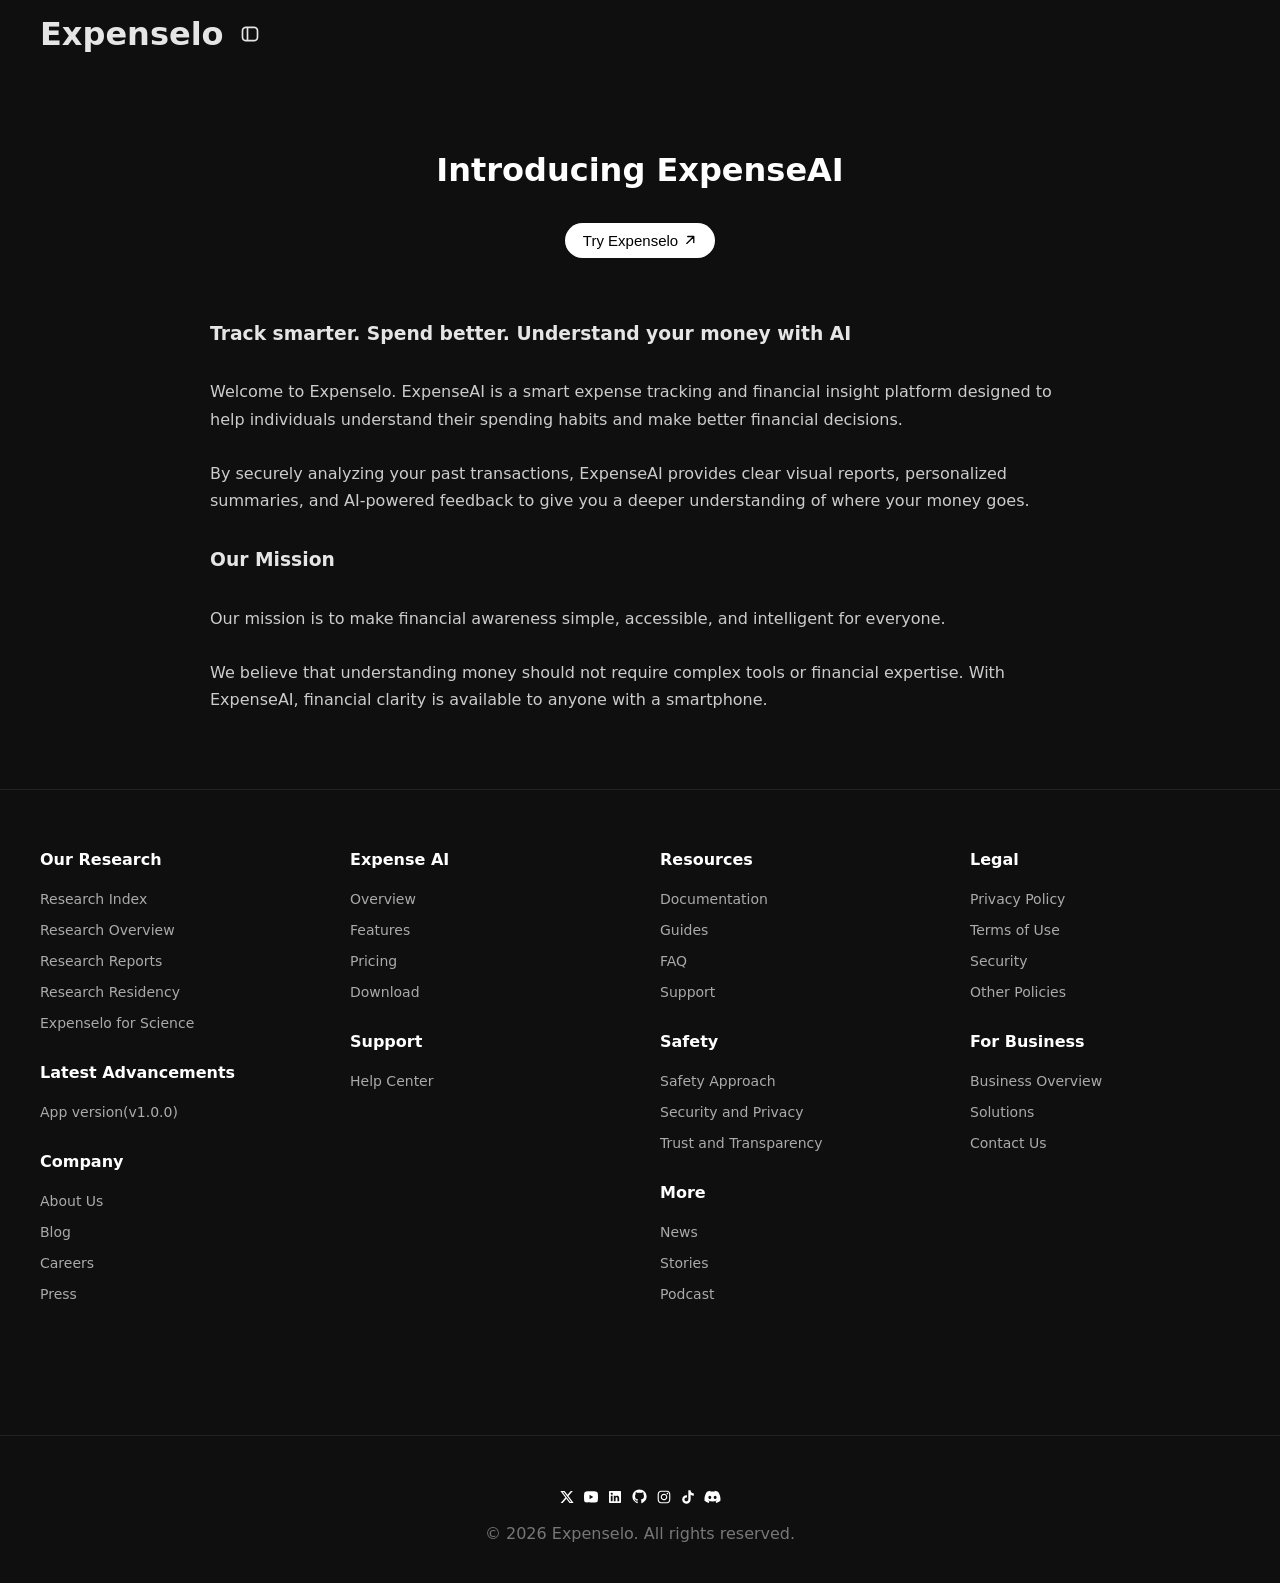
<file: legalSite/index.html>
<!DOCTYPE html>
<html>
<head>
  <meta charset="utf-8">
  <meta name="viewport" content="width=device-width,initial-scale=1">
  <title>Expenselo</title>
  <link rel="stylesheet" href="css/style.css">
    <script src="js/main.js" defer></script>
</head>
<body>

<header>
  <div class="brand-row">
    <h1 id="brand-text">Expenselo</h1>
    <img id="brand-logo" src="assets/final.png" alt="Expenselo Logo" class="brand-logo hidden">
    <button id="sidebarToggle" type="button" aria-controls="sidebar-drawer" aria-expanded="false" class="p-xs text-primary-44 hover:text-primary-100 duration-short ease-curve-a scale-inline-100 cursor-pointer transition-colors" aria-label="Toggle navigation sidebar">

    <svg width="20" viewBox="0 0 24 24" fill="none" xmlns="http://www.w3.org/2000/svg">

    <path fill-rule="evenodd" clip-rule="evenodd" d="M9.35719 3H14.6428C15.7266 2.99999 16.6007 2.99998 17.3086 3.05782C18.0375 3.11737 18.6777 3.24318 19.27 3.54497C20.2108 4.02433 20.9757 4.78924 21.455 5.73005C21.7568 6.32234 21.8826 6.96253 21.9422 7.69138C22 8.39925 22 9.27339 22 10.3572V13.6428C22 14.7266 22 15.6008 21.9422 16.3086C21.8826 17.0375 21.7568 17.6777 21.455 18.27C20.9757 19.2108 20.2108 19.9757 19.27 20.455C18.6777 20.7568 18.0375 20.8826 17.3086 20.9422C16.6008 21 15.7266 21 14.6428 21H9.35717C8.27339 21 7.39925 21 6.69138 20.9422C5.96253 20.8826 5.32234 20.7568 4.73005 20.455C3.78924 19.9757 3.02433 19.2108 2.54497 18.27C2.24318 17.6777 2.11737 17.0375 2.05782 16.3086C1.99998 15.6007 1.99999 14.7266 2 13.6428V10.3572C1.99999 9.27341 1.99998 8.39926 2.05782 7.69138C2.11737 6.96253 2.24318 6.32234 2.54497 5.73005C3.02433 4.78924 3.78924 4.02433 4.73005 3.54497C5.32234 3.24318 5.96253 3.11737 6.69138 3.05782C7.39926 2.99998 8.27341 2.99999 9.35719 3ZM6.85424 5.05118C6.24907 5.10062 5.90138 5.19279 5.63803 5.32698C5.07354 5.6146 4.6146 6.07354 4.32698 6.63803C4.19279 6.90138 4.10062 7.24907 4.05118 7.85424C4.00078 8.47108 4 9.26339 4 10.4V13.6C4 14.7366 4.00078 15.5289 4.05118 16.1458C4.10062 16.7509 4.19279 17.0986 4.32698 17.362C4.6146 17.9265 5.07354 18.3854 5.63803 18.673C5.90138 18.8072 6.24907 18.8994 6.85424 18.9488C7.17922 18.9754 7.55292 18.9882 8 18.9943V5.0057C7.55292 5.01184 7.17922 5.02462 6.85424 5.05118ZM10 5V19H14.6C15.7366 19 16.5289 18.9992 17.1458 18.9488C17.7509 18.8994 18.0986 18.8072 18.362 18.673C18.9265 18.3854 19.3854 17.9265 19.673 17.362C19.8072 17.0986 19.8994 16.7509 19.9488 16.1458C19.9992 15.5289 20 14.7366 20 13.6V10.4C20 9.26339 19.9992 8.47108 19.9488 7.85424C19.8994 7.24907 19.8072 6.90138 19.673 6.63803C19.3854 6.07354 18.9265 5.6146 18.362 5.32698C18.0986 5.19279 17.7509 5.10062 17.1458 5.05118C16.5289 5.00078 15.7366 5 14.6 5H10Z" fill="currentColor"></path>

    </svg>

    </button>
  </div>
</header>

<aside id="sidebar-drawer" class="sidebar" aria-hidden="true">
  <ul>
    <li><a href="index.html">Overview</a></li>
    <li><a href="termsOfUse.html">Terms of Use</a></li>
    <li><a href="privacyPolicy.html">Privacy Policy</a></li>
    <li><a href="helpCenter.html">Help Center</a></li>
    <li><a href="rateUs.html">Rate Us</a></li>
    <li><a href="contactUs.html">Contact</a></li>
  </ul>
</aside>

<div class="container">
  <h1>Introducing ExpenseAI</h1>
  <button type="button" class="intro-cta">
    <span>Try Expenselo</span>
    <svg class="translate-inline-[1px] scale-inline-100 -translate-y-[2px]" width="11" viewBox="0 0 11 12" fill="none" xmlns="http://www.w3.org/2000/svg"><path d="M1.70985 4.5H7.7804M7.7804 4.5V10.5705M7.7804 4.5L0.780396 11.5" stroke="currentColor" stroke-width="1.3" stroke-linecap="round" stroke-linejoin="round"></path></svg>
  </button>
  <br><br>
  <h3>Track smarter. Spend better. Understand your money with AI</h3>
  <p>
    Welcome to Expenselo. ExpenseAI is a smart expense tracking and financial insight platform designed to help individuals understand their spending habits and make better financial decisions.
    <br><br>
    By securely analyzing your past transactions, ExpenseAI provides clear visual reports, personalized summaries, and AI-powered feedback to give you a deeper understanding of where your money goes.
  </p>

  <h3>Our Mission</h3>
  <p>
    Our mission is to make financial awareness simple, accessible, and intelligent for everyone.
    <br><br>
    We believe that understanding money should not require complex tools or financial expertise. With ExpenseAI, financial clarity is available to anyone with a smartphone.
    <br>
  </p>

</div>

<div class="footer-links">
  <div class="footer-column">
    <h3>Our Research</h3>
    <ul>
      <li><a href="/features/">Research Index</a></li>
      <li><a href="/pricing/">Research Overview</a></li>
      <li><a href="/download/">Research Reports</a></li>
      <li><a href="/download/">Research Residency</a></li>
      <li><a href="/api/">Expenselo for Science</a></li>
    </ul>
    <br>
    <h3>Latest Advancements</h3>
    <ul>
      <li><a href="/features/">App version(v1.0.0)</a></li>
    </ul>
    <br>
    <h3>Company</h3>
    <ul>
      <li><a href="/about/">About Us</a></li>
      <li><a href="/blog/">Blog</a></li>
      <li><a href="/careers/">Careers</a></li>
      <li><a href="/press/">Press</a></li>
    </ul>
  </div>

  <div class="footer-column">
    <h3>Expense AI</h3>
    <ul>
      <li><a href="/about/">Overview</a></li>
      <li><a href="/blog/">Features</a></li>
      <li><a href="/careers/">Pricing</a></li>
      <li><a href="/press/">Download</a></li>
    </ul>
    <br>
    <h3>Support</h3>
    <ul>
      <li><a href="/features/">Help Center</a></li>
    </ul>
  </div>

  <div class="footer-column">
    <h3>Resources</h3>
    <ul>
      <li><a href="/documentation/">Documentation</a></li>
      <li><a href="/guides/">Guides</a></li>
      <li><a href="/faq/">FAQ</a></li>
      <li><a href="/support/">Support</a></li>
    </ul>
    <br>
    <h3>Safety</h3>
    <ul>
      <li><a href="/features/">Safety Approach</a></li>
      <li><a href="/features/">Security and Privacy</a></li>
      <li><a href="/features/">Trust and Transparency</a></li>
    </ul>
    <br>
    <h3>More</h3>
    <ul>
      <li><a href="/documentation/">News</a></li>
      <li><a href="/guides/">Stories</a></li>
      <li><a href="/faq/">Podcast</a></li>
    </ul>
  </div>

  <div class="footer-column">
    <h3>Legal</h3>
    <ul>
      <li><a href="privacyPolicy.html">Privacy Policy</a></li>
      <li><a href="termsOfUse.html">Terms of Use</a></li>
      <li><a href="/security/">Security</a></li>
      <li><a href="/security/">Other Policies</a></li>
    </ul>
    <br>
    <h3>For Business</h3>
    <ul>
      <li><a href="privacyPolicy.html">Business Overview</a></li>
      <li><a href="termsOfUse.html">Solutions</a></li>
      <li><a href="contactUs.html">Contact Us</a></li>
    </ul>
  </div>
</div>

<footer>
  <div class="@md:w-auto @md:justify-start gap-sm @md:gap-2xs @lg:gap-sm flex justify-between"><a
      href="https://x.com/OpenAI" class="transition ease-curve-a duration-250" target="_blank" rel="noreferrer"
      aria-label="X"><svg xmlns="http://www.w3.org/2000/svg" width="16" viewBox="0 0 16 16" fill="none">
        <path
          d="M11.8187 2H13.8544L9.407 7.08308L14.639 14H10.5424L7.33377 9.80492L3.66239 14H1.62547L6.38239 8.56308L1.36331 2H5.56393L8.46424 5.83446L11.8187 2ZM11.1042 12.7815H12.2322L4.951 3.15446H3.74054L11.1042 12.7815Z"
          fill="currentColor"></path>
      </svg><span class="sr-only">(opens in a new window)</span></a><a href="https://www.youtube.com/OpenAI"
      class="transition ease-curve-a duration-250" target="_blank" rel="noreferrer" aria-label="YouTube"><svg
        xmlns="http://www.w3.org/2000/svg" width="16" viewBox="0 0 16 16" fill="none">
        <path fill-rule="evenodd" clip-rule="evenodd"
          d="M13.4695 2.67188C14.0722 2.85846 14.5459 3.4062 14.7073 4.10321C14.9988 5.36528 15 8.00004 15 8.00004C15 8.00004 15 10.6348 14.7073 11.8969C14.5459 12.5939 14.0722 13.1416 13.4695 13.3282C12.3782 13.6667 7.99998 13.6667 7.99998 13.6667C7.99998 13.6667 3.62183 13.6667 2.53045 13.3282C1.92773 13.1416 1.45407 12.5939 1.29272 11.8969C1 10.6348 1 8.00004 1 8.00004C1 8.00004 1 5.36528 1.29272 4.10321C1.45407 3.4062 1.92773 2.85846 2.53045 2.67188C3.62183 2.33337 7.99998 2.33337 7.99998 2.33337C7.99998 2.33337 12.3782 2.33337 13.4695 2.67188ZM10.3422 8.00025L6.5319 10.2V5.80048L10.3422 8.00025Z"
          fill="currentColor"></path>
      </svg><span class="sr-only">(opens in a new window)</span></a><a href="https://www.linkedin.com/company/openai"
      class="transition ease-curve-a duration-250" target="_blank" rel="noreferrer" aria-label="LinkedIn"><svg
        xmlns="http://www.w3.org/2000/svg" width="16" viewBox="0 0 16 16" fill="none">
        <path
          d="M13.1 2H2.9C2.66131 2 2.43239 2.09482 2.2636 2.2636C2.09482 2.43239 2 2.66131 2 2.9V13.1C2 13.3387 2.09482 13.5676 2.2636 13.7364C2.43239 13.9052 2.66131 14 2.9 14H13.1C13.3387 14 13.5676 13.9052 13.7364 13.7364C13.9052 13.5676 14 13.3387 14 13.1V2.9C14 2.66131 13.9052 2.43239 13.7364 2.2636C13.5676 2.09482 13.3387 2 13.1 2ZM5.6 12.2H3.8V6.8H5.6V12.2ZM4.7 5.75C4.49371 5.7441 4.29373 5.67755 4.12505 5.55865C3.95637 5.43974 3.82647 5.27377 3.75158 5.08147C3.67669 4.88916 3.66012 4.67905 3.70396 4.47738C3.7478 4.27572 3.8501 4.09144 3.99807 3.94758C4.14604 3.80372 4.33312 3.70666 4.53594 3.66852C4.73876 3.63038 4.94832 3.65285 5.13844 3.73313C5.32856 3.8134 5.49081 3.94793 5.60491 4.11989C5.71902 4.29185 5.77992 4.49363 5.78 4.7C5.77526 4.98221 5.659 5.25107 5.45663 5.44782C5.25426 5.64457 4.98223 5.75321 4.7 5.75ZM12.2 12.2H10.4V9.356C10.4 8.504 10.04 8.198 9.572 8.198C9.43479 8.20714 9.30073 8.24329 9.17753 8.30439C9.05433 8.36548 8.94441 8.45032 8.85409 8.55402C8.76377 8.65771 8.69483 8.77824 8.65123 8.90866C8.60762 9.03908 8.59021 9.17683 8.6 9.314C8.59702 9.34192 8.59702 9.37008 8.6 9.398V12.2H6.8V6.8H8.54V7.58C8.71552 7.313 8.95666 7.09554 9.24031 6.94846C9.52397 6.80138 9.84065 6.7296 10.16 6.74C11.09 6.74 12.176 7.256 12.176 8.936L12.2 12.2Z"
          fill="currentColor"></path>
      </svg><span class="sr-only">(opens in a new window)</span></a><a href="https://github.com/openai"
      class="transition ease-curve-a duration-250" target="_blank" rel="noreferrer" aria-label="GitHub"><svg
        xmlns="http://www.w3.org/2000/svg" width="17" viewBox="0 0 16 16" fill="none">
        <path
          d="M7.99998 1.30048C11.6833 1.30048 14.6666 4.28381 14.6666 7.96714C14.6663 9.36398 14.2279 10.7255 13.4132 11.8602C12.5985 12.9948 11.4484 13.8454 10.125 14.2921C9.79165 14.3588 9.66665 14.1505 9.66665 13.9755C9.66665 13.7505 9.67498 13.0338 9.67498 12.1421C9.67498 11.5171 9.46665 11.1171 9.22498 10.9088C10.7083 10.7421 12.2666 10.1755 12.2666 7.61714C12.2666 6.88381 12.0083 6.29214 11.5833 5.82548C11.65 5.65881 11.8833 4.97548 11.5166 4.05881C11.5166 4.05881 10.9583 3.87548 9.68331 4.74214C9.14998 4.59214 8.58331 4.51714 8.01665 4.51714C7.44998 4.51714 6.88331 4.59214 6.34998 4.74214C5.07498 3.88381 4.51665 4.05881 4.51665 4.05881C4.14998 4.97548 4.38331 5.65881 4.44998 5.82548C4.02498 6.29214 3.76665 6.89214 3.76665 7.61714C3.76665 10.1671 5.31665 10.7421 6.79998 10.9088C6.60831 11.0755 6.43331 11.3671 6.37498 11.8005C5.99165 11.9755 5.03331 12.2588 4.43331 11.2505C4.30831 11.0505 3.93331 10.5588 3.40831 10.5671C2.84998 10.5755 3.18331 10.8838 3.41665 11.0088C3.69998 11.1671 4.02498 11.7588 4.09998 11.9505C4.23331 12.3255 4.66665 13.0421 6.34165 12.7338C6.34165 13.2921 6.34998 13.8171 6.34998 13.9755C6.34998 14.1505 6.22498 14.3505 5.89165 14.2921C4.56385 13.8502 3.40893 13.0013 2.59072 11.866C1.77252 10.7307 1.33258 9.36657 1.33331 7.96714C1.33331 4.28381 4.31665 1.30048 7.99998 1.30048Z"
          fill="currentColor"></path>
      </svg><span class="sr-only">(opens in a new window)</span></a><a href="https://www.instagram.com/openai/"
      class="transition ease-curve-a duration-250" target="_blank" rel="noreferrer" aria-label="Instagram"><svg
        xmlns="http://www.w3.org/2000/svg" width="16" viewBox="0 0 16 16" fill="none">
        <path
          d="M8.00002 2.80784C9.69102 2.80784 9.89138 2.81417 10.5593 2.84469C10.9608 2.84954 11.3585 2.92335 11.735 3.0629C12.0101 3.16443 12.259 3.32635 12.4633 3.53675C12.6737 3.74106 12.8356 3.98994 12.9371 4.26508C13.0767 4.64159 13.1505 5.03927 13.1554 5.44078C13.1859 6.10866 13.1922 6.30902 13.1922 8.00002C13.1922 9.69102 13.1859 9.89138 13.1554 10.5593C13.1505 10.9608 13.0767 11.3585 12.9371 11.735C12.8318 12.0082 12.6704 12.2563 12.4633 12.4633C12.2563 12.6704 12.0082 12.8318 11.735 12.9371C11.3585 13.0767 10.9608 13.1505 10.5593 13.1554C9.89138 13.1859 9.69102 13.1922 8.00002 13.1922C6.30902 13.1922 6.10866 13.1859 5.44078 13.1554C5.03908 13.1506 4.64119 13.0768 4.26451 12.9371C3.98957 12.8355 3.7409 12.6736 3.53675 12.4633C3.32635 12.259 3.16443 12.0101 3.0629 11.735C2.92335 11.3585 2.84954 10.9608 2.84469 10.5593C2.81417 9.89138 2.80784 9.69102 2.80784 8.00002C2.80784 6.30902 2.81417 6.10866 2.84469 5.44078C2.84954 5.03927 2.92335 4.64159 3.0629 4.26508C3.16443 3.98994 3.32635 3.74106 3.53675 3.53675C3.74106 3.32635 3.98994 3.16443 4.26508 3.0629C4.64159 2.92335 5.03927 2.84954 5.44078 2.84469C6.10866 2.81417 6.30902 2.80784 8.00002 2.80784ZM8.00002 1.66669C6.28023 1.66669 6.06432 1.67417 5.38896 1.70469C4.86359 1.71517 4.3438 1.81465 3.85169 1.9989C3.42889 2.15808 3.04593 2.40763 2.72954 2.73011C2.40733 3.04639 2.15799 3.42915 1.9989 3.85169C1.81484 4.34383 1.71556 4.86362 1.70526 5.38896C1.6736 6.06432 1.66669 6.28023 1.66669 8.00002C1.66669 9.71981 1.67417 9.93572 1.70469 10.6111C1.71517 11.1365 1.81465 11.6562 1.9989 12.1484C2.15808 12.5712 2.40763 12.9541 2.73011 13.2705C3.04639 13.5927 3.42915 13.8421 3.85169 14.0011C4.34383 14.1852 4.86362 14.2845 5.38896 14.2948C6.06432 14.3264 6.28023 14.3334 8.00002 14.3334C9.71981 14.3334 9.93572 14.3259 10.6111 14.2954C11.1365 14.2849 11.6562 14.1854 12.1484 14.0011C12.5692 13.8384 12.9514 13.5896 13.2705 13.2705C13.5896 12.9514 13.8384 12.5692 14.0011 12.1484C14.1852 11.6562 14.2845 11.1364 14.2948 10.6111C14.3264 9.93572 14.3334 9.71981 14.3334 8.00002C14.3334 6.28023 14.3259 6.06432 14.2954 5.38896C14.2849 4.86359 14.1854 4.3438 14.0011 3.85169C13.842 3.42889 13.5924 3.04593 13.2699 2.72954C12.9536 2.40733 12.5709 2.15799 12.1484 1.9989C11.6562 1.81484 11.1364 1.71556 10.6111 1.70526C9.93572 1.6736 9.71981 1.66669 8.00002 1.66669ZM8.00002 4.74757C7.35675 4.74757 6.72792 4.93832 6.19305 5.2957C5.65819 5.65309 5.24131 6.16105 4.99514 6.75536C4.74897 7.34967 4.68456 8.00363 4.81006 8.63454C4.93556 9.26546 5.24532 9.84499 5.70019 10.2999C6.15505 10.7547 6.73458 11.0645 7.3655 11.19C7.99641 11.3155 8.65037 11.2511 9.24468 11.0049C9.83899 10.7587 10.347 10.3419 10.7043 9.80699C11.0617 9.27212 11.2525 8.6433 11.2525 8.00002C11.2525 7.13742 10.9098 6.31014 10.2999 5.70019C9.6899 5.09023 8.86263 4.74757 8.00002 4.74757ZM8.00002 10.1113C7.58244 10.1113 7.17425 9.9875 6.82704 9.7555C6.47984 9.52351 6.20923 9.19377 6.04943 8.80798C5.88963 8.42219 5.84782 7.99768 5.92929 7.58813C6.01075 7.17857 6.21183 6.80238 6.5071 6.5071C6.80238 6.21183 7.17857 6.01075 7.58813 5.92929C7.99768 5.84782 8.42219 5.88963 8.80798 6.04943C9.19377 6.20923 9.52351 6.47984 9.7555 6.82704C9.9875 7.17425 10.1113 7.58244 10.1113 8.00002C10.1113 8.55997 9.88888 9.09699 9.49294 9.49294C9.09699 9.88888 8.55997 10.1113 8.00002 10.1113ZM11.3809 3.85917C11.2306 3.85917 11.0836 3.90374 10.9586 3.98725C10.8337 4.07076 10.7362 4.18946 10.6787 4.32833C10.6212 4.4672 10.6061 4.62001 10.6355 4.76744C10.6648 4.91487 10.7372 5.05029 10.8435 5.15657C10.9498 5.26286 11.0852 5.33524 11.2326 5.36457C11.38 5.39389 11.5328 5.37884 11.6717 5.32132C11.8106 5.2638 11.9293 5.16639 12.0128 5.04141C12.0963 4.91642 12.1409 4.76949 12.1409 4.61917C12.1409 4.41761 12.0608 4.2243 11.9183 4.08177C11.7757 3.93924 11.5824 3.85917 11.3809 3.85917Z"
          fill="currentColor"></path>
      </svg><span class="sr-only">(opens in a new window)</span></a><a href="https://www.tiktok.com/@openai"
      class="transition ease-curve-a duration-250" target="_blank" rel="noreferrer" aria-label="TikTok"><svg
        xmlns="http://www.w3.org/2000/svg" width="16" viewBox="0 0 16 16" fill="none">
        <path
          d="M13.8094 6.80899C12.6229 6.80899 11.5245 6.43201 10.6275 5.79136V10.4485C10.6275 12.7781 8.73797 14.6667 6.40715 14.6667C5.53749 14.6667 4.72917 14.4039 4.0577 13.9532C2.92947 13.1961 2.18665 11.9087 2.18665 10.4484C2.18665 8.11889 4.07622 6.23033 6.40722 6.23037C6.60093 6.23028 6.79441 6.24343 6.98631 6.26965V6.78673L6.9862 8.6027C6.80149 8.54412 6.60459 8.51233 6.40029 8.51233C5.33401 8.51233 4.46978 9.37627 4.46978 10.4418C4.46978 11.1952 4.90177 11.8477 5.53172 12.1654C5.79292 12.2971 6.08792 12.3713 6.40031 12.3713C7.4644 12.3713 8.32715 11.5109 8.33082 10.4484V1.33337H10.6275V1.6269C10.6356 1.71465 10.6472 1.80207 10.6624 1.88892C10.8218 2.79762 11.3655 3.574 12.12 4.04461C12.6267 4.36073 13.2122 4.52784 13.8094 4.52694L13.8094 6.80899Z"
          fill="currentColor"></path>
      </svg><span class="sr-only">(opens in a new window)</span></a><a href="https://discord.gg/openai"
      class="transition ease-curve-a duration-250" target="_blank" rel="noreferrer" aria-label="Discord"><svg
        viewBox="0 0 18 18" fill="none" xmlns="http://www.w3.org/2000/svg" width="17">
        <path
          d="M14.9006 4.06779C13.7837 3.56177 12.6046 3.20279 11.3934 3C11.2277 3.2932 11.0777 3.59486 10.9441 3.90372C9.65398 3.71134 8.34198 3.71134 7.05182 3.90372C6.91819 3.59489 6.76822 3.29323 6.60255 3C5.39058 3.2045 4.21068 3.56434 3.09264 4.07044C0.87304 7.32013 0.271342 10.4891 0.572191 13.6131C1.87204 14.5635 3.32695 15.2862 4.87367 15.75C5.22194 15.2865 5.53012 14.7947 5.79494 14.28C5.29196 14.0941 4.8065 13.8647 4.34417 13.5946C4.46585 13.5072 4.58485 13.4173 4.69985 13.3299C6.04511 13.956 7.51339 14.2806 8.99999 14.2806C10.4866 14.2806 11.9549 13.956 13.3001 13.3299C13.4165 13.4239 13.5355 13.5139 13.6558 13.5946C13.1926 13.8652 12.7062 14.0949 12.2024 14.2813C12.4668 14.7958 12.775 15.2871 13.1236 15.75C14.6717 15.2881 16.1277 14.5657 17.4278 13.6144C17.7808 9.99159 16.8247 6.85173 14.9006 4.06779ZM6.17601 11.6919C5.33765 11.6919 4.64502 10.939 4.64502 10.0128C4.64502 9.08655 5.31358 8.32705 6.17334 8.32705C7.0331 8.32705 7.72037 9.08655 7.70567 10.0128C7.69096 10.939 7.03043 11.6919 6.17601 11.6919ZM11.824 11.6919C10.9843 11.6919 10.2943 10.939 10.2943 10.0128C10.2943 9.08655 10.9629 8.32705 11.824 8.32705C12.6851 8.32705 13.367 9.08655 13.3523 10.0128C13.3376 10.939 12.6784 11.6919 11.824 11.6919Z"
          fill="currentColor"></path>
      </svg><span class="sr-only">(opens in a new window)</span></a></div><br>
  © 2026 Expenselo. All rights reserved.
</footer>

</body>
</html>
</file>
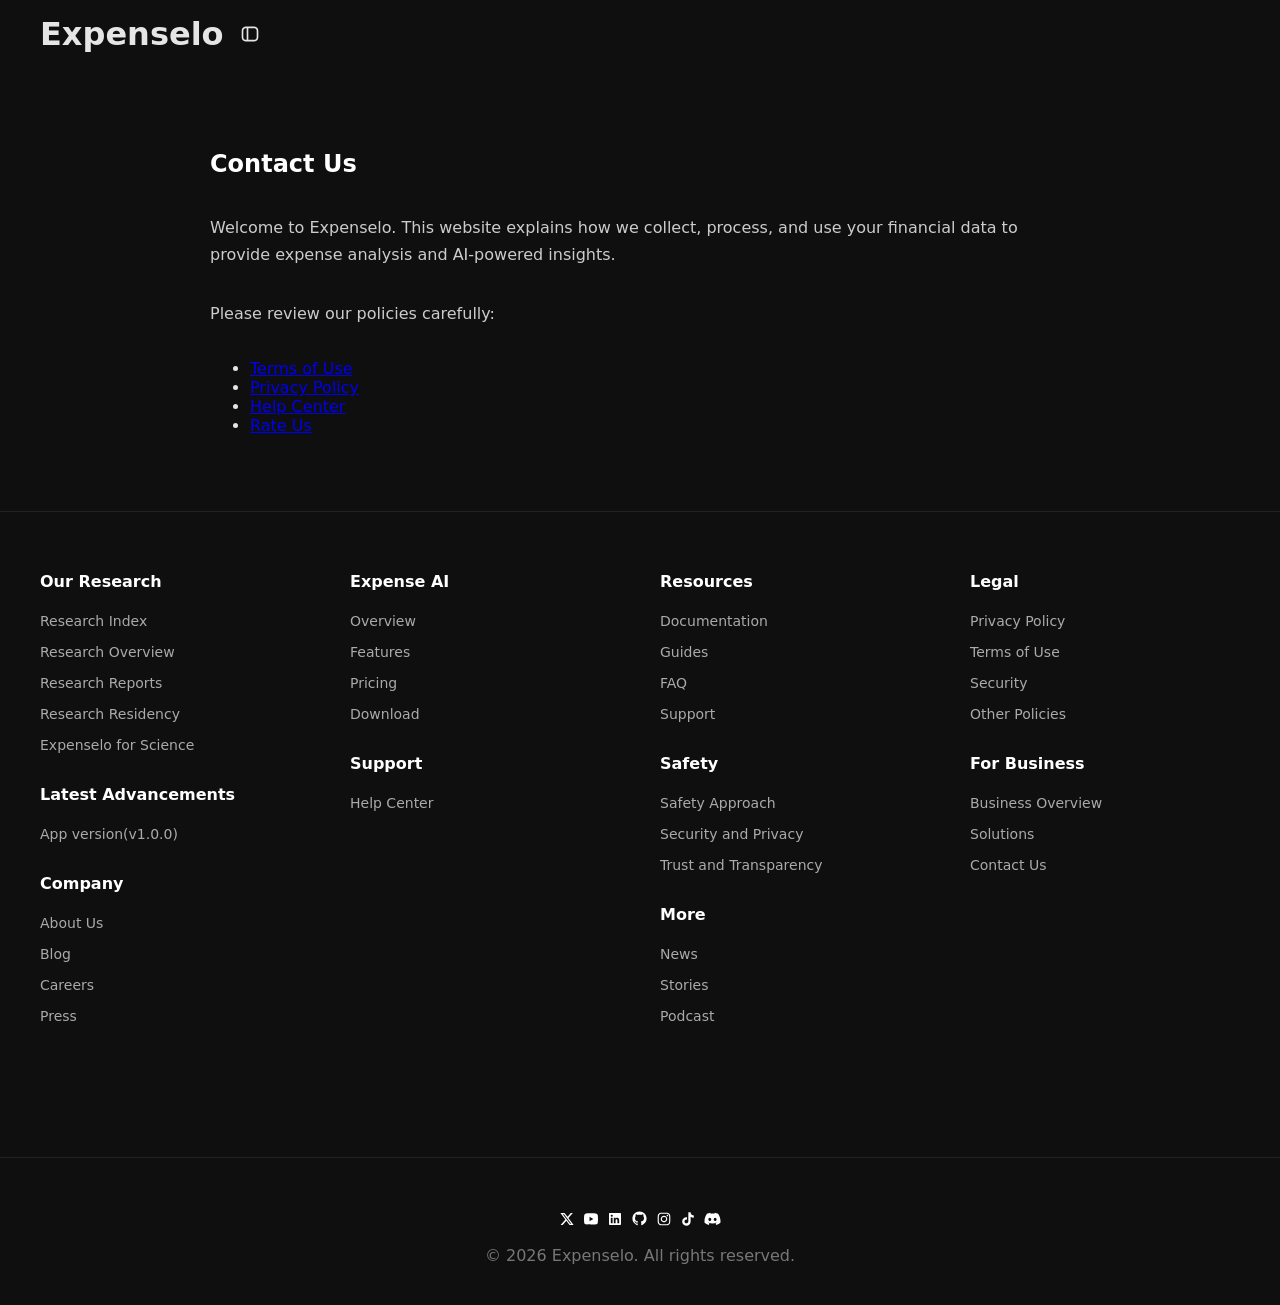
<file: legalSite/contactUs.html>
<!DOCTYPE html>
<html>
<head>
  <meta charset="utf-8">
  <meta name="viewport" content="width=device-width,initial-scale=1">
  <title>Expenselo – Contact Us</title>
  <link rel="stylesheet" href="css/style.css">
    <script src="js/main.js" defer></script>
</head>
<body>

<header>
  <div class="brand-row">
    <h1 id="brand-text">Expenselo</h1>
    <img id="brand-logo" src="assets/final.png" alt="Expenselo Logo" class="brand-logo hidden">
    <button id="sidebarToggle" type="button" aria-controls="sidebar-drawer" aria-expanded="false" class="p-xs text-primary-44 hover:text-primary-100 duration-short ease-curve-a scale-inline-100 cursor-pointer transition-colors" aria-label="Toggle navigation sidebar">

    <svg width="20" viewBox="0 0 24 24" fill="none" xmlns="http://www.w3.org/2000/svg">

    <path fill-rule="evenodd" clip-rule="evenodd" d="M9.35719 3H14.6428C15.7266 2.99999 16.6007 2.99998 17.3086 3.05782C18.0375 3.11737 18.6777 3.24318 19.27 3.54497C20.2108 4.02433 20.9757 4.78924 21.455 5.73005C21.7568 6.32234 21.8826 6.96253 21.9422 7.69138C22 8.39925 22 9.27339 22 10.3572V13.6428C22 14.7266 22 15.6008 21.9422 16.3086C21.8826 17.0375 21.7568 17.6777 21.455 18.27C20.9757 19.2108 20.2108 19.9757 19.27 20.455C18.6777 20.7568 18.0375 20.8826 17.3086 20.9422C16.6008 21 15.7266 21 14.6428 21H9.35717C8.27339 21 7.39925 21 6.69138 20.9422C5.96253 20.8826 5.32234 20.7568 4.73005 20.455C3.78924 19.9757 3.02433 19.2108 2.54497 18.27C2.24318 17.6777 2.11737 17.0375 2.05782 16.3086C1.99998 15.6007 1.99999 14.7266 2 13.6428V10.3572C1.99999 9.27341 1.99998 8.39926 2.05782 7.69138C2.11737 6.96253 2.24318 6.32234 2.54497 5.73005C3.02433 4.78924 3.78924 4.02433 4.73005 3.54497C5.32234 3.24318 5.96253 3.11737 6.69138 3.05782C7.39926 2.99998 8.27341 2.99999 9.35719 3ZM6.85424 5.05118C6.24907 5.10062 5.90138 5.19279 5.63803 5.32698C5.07354 5.6146 4.6146 6.07354 4.32698 6.63803C4.19279 6.90138 4.10062 7.24907 4.05118 7.85424C4.00078 8.47108 4 9.26339 4 10.4V13.6C4 14.7366 4.00078 15.5289 4.05118 16.1458C4.10062 16.7509 4.19279 17.0986 4.32698 17.362C4.6146 17.9265 5.07354 18.3854 5.63803 18.673C5.90138 18.8072 6.24907 18.8994 6.85424 18.9488C7.17922 18.9754 7.55292 18.9882 8 18.9943V5.0057C7.55292 5.01184 7.17922 5.02462 6.85424 5.05118ZM10 5V19H14.6C15.7366 19 16.5289 18.9992 17.1458 18.9488C17.7509 18.8994 18.0986 18.8072 18.362 18.673C18.9265 18.3854 19.3854 17.9265 19.673 17.362C19.8072 17.0986 19.8994 16.7509 19.9488 16.1458C19.9992 15.5289 20 14.7366 20 13.6V10.4C20 9.26339 19.9992 8.47108 19.9488 7.85424C19.8994 7.24907 19.8072 6.90138 19.673 6.63803C19.3854 6.07354 18.9265 5.6146 18.362 5.32698C18.0986 5.19279 17.7509 5.10062 17.1458 5.05118C16.5289 5.00078 15.7366 5 14.6 5H10Z" fill="currentColor"></path>

    </svg>

    </button>
  </div>
</header>

<aside id="sidebar-drawer" class="sidebar" aria-hidden="true">
  <ul>
    <li><a href="index.html">Overview</a></li>
    <li><a href="termsOfUse.html">Terms of Use</a></li>
    <li><a href="privacyPolicy.html">Privacy Policy</a></li>
    <li><a href="helpCenter.html">Help Center</a></li>
    <li><a href="rateUs.html">Rate Us</a></li>
    <li><a href="contactUs.html">Contact</a></li>
  </ul>
</aside>

<div class="container">
  <h2>Contact Us</h2>
  <p>
    Welcome to Expenselo. This website explains how we collect, process,
    and use your financial data to provide expense analysis and AI-powered insights.
  </p>

  <p>
    Please review our policies carefully:
  </p>

  <ul>
    <li><a href="termsOfUse.html">Terms of Use</a></li>
    <li><a href="privacyPolicy.html">Privacy Policy</a></li>
    <li><a href="helpCenter.html">Help Center</a></li>
    <li><a href="rateUs.html">Rate Us</a></li>
  </ul>
</div>

<div class="footer-links">
  <div class="footer-column">
    <h3>Our Research</h3>
    <ul>
      <li><a href="/features/">Research Index</a></li>
      <li><a href="/pricing/">Research Overview</a></li>
      <li><a href="/download/">Research Reports</a></li>
      <li><a href="/download/">Research Residency</a></li>
      <li><a href="/api/">Expenselo for Science</a></li>
    </ul>
    <br>
    <h3>Latest Advancements</h3>
    <ul>
      <li><a href="/features/">App version(v1.0.0)</a></li>
    </ul>
    <br>
    <h3>Company</h3>
    <ul>
      <li><a href="/about/">About Us</a></li>
      <li><a href="/blog/">Blog</a></li>
      <li><a href="/careers/">Careers</a></li>
      <li><a href="/press/">Press</a></li>
    </ul>
  </div>

  <div class="footer-column">
    <h3>Expense AI</h3>
    <ul>
      <li><a href="/about/">Overview</a></li>
      <li><a href="/blog/">Features</a></li>
      <li><a href="/careers/">Pricing</a></li>
      <li><a href="/press/">Download</a></li>
    </ul>
    <br>
    <h3>Support</h3>
    <ul>
      <li><a href="/features/">Help Center</a></li>
    </ul>
  </div>

  <div class="footer-column">
    <h3>Resources</h3>
    <ul>
      <li><a href="/documentation/">Documentation</a></li>
      <li><a href="/guides/">Guides</a></li>
      <li><a href="/faq/">FAQ</a></li>
      <li><a href="/support/">Support</a></li>
    </ul>
    <br>
    <h3>Safety</h3>
    <ul>
      <li><a href="/features/">Safety Approach</a></li>
      <li><a href="/features/">Security and Privacy</a></li>
      <li><a href="/features/">Trust and Transparency</a></li>
    </ul>
    <br>
    <h3>More</h3>
    <ul>
      <li><a href="/documentation/">News</a></li>
      <li><a href="/guides/">Stories</a></li>
      <li><a href="/faq/">Podcast</a></li>
    </ul>
  </div>

  <div class="footer-column">
    <h3>Legal</h3>
    <ul>
      <li><a href="privacyPolicy.html">Privacy Policy</a></li>
      <li><a href="termsOfUse.html">Terms of Use</a></li>
      <li><a href="/security/">Security</a></li>
      <li><a href="/security/">Other Policies</a></li>
    </ul>
    <br>
    <h3>For Business</h3>
    <ul>
      <li><a href="privacyPolicy.html">Business Overview</a></li>
      <li><a href="termsOfUse.html">Solutions</a></li>
      <li><a href="contactUs.html">Contact Us</a></li>
    </ul>
  </div>
</div>

<footer>
  <div class="@md:w-auto @md:justify-start gap-sm @md:gap-2xs @lg:gap-sm flex justify-between"><a
      href="https://x.com/OpenAI" class="transition ease-curve-a duration-250" target="_blank" rel="noreferrer"
      aria-label="X"><svg xmlns="http://www.w3.org/2000/svg" width="16" viewBox="0 0 16 16" fill="none">
        <path
          d="M11.8187 2H13.8544L9.407 7.08308L14.639 14H10.5424L7.33377 9.80492L3.66239 14H1.62547L6.38239 8.56308L1.36331 2H5.56393L8.46424 5.83446L11.8187 2ZM11.1042 12.7815H12.2322L4.951 3.15446H3.74054L11.1042 12.7815Z"
          fill="currentColor"></path>
      </svg><span class="sr-only">(opens in a new window)</span></a><a href="https://www.youtube.com/OpenAI"
      class="transition ease-curve-a duration-250" target="_blank" rel="noreferrer" aria-label="YouTube"><svg
        xmlns="http://www.w3.org/2000/svg" width="16" viewBox="0 0 16 16" fill="none">
        <path fill-rule="evenodd" clip-rule="evenodd"
          d="M13.4695 2.67188C14.0722 2.85846 14.5459 3.4062 14.7073 4.10321C14.9988 5.36528 15 8.00004 15 8.00004C15 8.00004 15 10.6348 14.7073 11.8969C14.5459 12.5939 14.0722 13.1416 13.4695 13.3282C12.3782 13.6667 7.99998 13.6667 7.99998 13.6667C7.99998 13.6667 3.62183 13.6667 2.53045 13.3282C1.92773 13.1416 1.45407 12.5939 1.29272 11.8969C1 10.6348 1 8.00004 1 8.00004C1 8.00004 1 5.36528 1.29272 4.10321C1.45407 3.4062 1.92773 2.85846 2.53045 2.67188C3.62183 2.33337 7.99998 2.33337 7.99998 2.33337C7.99998 2.33337 12.3782 2.33337 13.4695 2.67188ZM10.3422 8.00025L6.5319 10.2V5.80048L10.3422 8.00025Z"
          fill="currentColor"></path>
      </svg><span class="sr-only">(opens in a new window)</span></a><a href="https://www.linkedin.com/company/openai"
      class="transition ease-curve-a duration-250" target="_blank" rel="noreferrer" aria-label="LinkedIn"><svg
        xmlns="http://www.w3.org/2000/svg" width="16" viewBox="0 0 16 16" fill="none">
        <path
          d="M13.1 2H2.9C2.66131 2 2.43239 2.09482 2.2636 2.2636C2.09482 2.43239 2 2.66131 2 2.9V13.1C2 13.3387 2.09482 13.5676 2.2636 13.7364C2.43239 13.9052 2.66131 14 2.9 14H13.1C13.3387 14 13.5676 13.9052 13.7364 13.7364C13.9052 13.5676 14 13.3387 14 13.1V2.9C14 2.66131 13.9052 2.43239 13.7364 2.2636C13.5676 2.09482 13.3387 2 13.1 2ZM5.6 12.2H3.8V6.8H5.6V12.2ZM4.7 5.75C4.49371 5.7441 4.29373 5.67755 4.12505 5.55865C3.95637 5.43974 3.82647 5.27377 3.75158 5.08147C3.67669 4.88916 3.66012 4.67905 3.70396 4.47738C3.7478 4.27572 3.8501 4.09144 3.99807 3.94758C4.14604 3.80372 4.33312 3.70666 4.53594 3.66852C4.73876 3.63038 4.94832 3.65285 5.13844 3.73313C5.32856 3.8134 5.49081 3.94793 5.60491 4.11989C5.71902 4.29185 5.77992 4.49363 5.78 4.7C5.77526 4.98221 5.659 5.25107 5.45663 5.44782C5.25426 5.64457 4.98223 5.75321 4.7 5.75ZM12.2 12.2H10.4V9.356C10.4 8.504 10.04 8.198 9.572 8.198C9.43479 8.20714 9.30073 8.24329 9.17753 8.30439C9.05433 8.36548 8.94441 8.45032 8.85409 8.55402C8.76377 8.65771 8.69483 8.77824 8.65123 8.90866C8.60762 9.03908 8.59021 9.17683 8.6 9.314C8.59702 9.34192 8.59702 9.37008 8.6 9.398V12.2H6.8V6.8H8.54V7.58C8.71552 7.313 8.95666 7.09554 9.24031 6.94846C9.52397 6.80138 9.84065 6.7296 10.16 6.74C11.09 6.74 12.176 7.256 12.176 8.936L12.2 12.2Z"
          fill="currentColor"></path>
      </svg><span class="sr-only">(opens in a new window)</span></a><a href="https://github.com/openai"
      class="transition ease-curve-a duration-250" target="_blank" rel="noreferrer" aria-label="GitHub"><svg
        xmlns="http://www.w3.org/2000/svg" width="17" viewBox="0 0 16 16" fill="none">
        <path
          d="M7.99998 1.30048C11.6833 1.30048 14.6666 4.28381 14.6666 7.96714C14.6663 9.36398 14.2279 10.7255 13.4132 11.8602C12.5985 12.9948 11.4484 13.8454 10.125 14.2921C9.79165 14.3588 9.66665 14.1505 9.66665 13.9755C9.66665 13.7505 9.67498 13.0338 9.67498 12.1421C9.67498 11.5171 9.46665 11.1171 9.22498 10.9088C10.7083 10.7421 12.2666 10.1755 12.2666 7.61714C12.2666 6.88381 12.0083 6.29214 11.5833 5.82548C11.65 5.65881 11.8833 4.97548 11.5166 4.05881C11.5166 4.05881 10.9583 3.87548 9.68331 4.74214C9.14998 4.59214 8.58331 4.51714 8.01665 4.51714C7.44998 4.51714 6.88331 4.59214 6.34998 4.74214C5.07498 3.88381 4.51665 4.05881 4.51665 4.05881C4.14998 4.97548 4.38331 5.65881 4.44998 5.82548C4.02498 6.29214 3.76665 6.89214 3.76665 7.61714C3.76665 10.1671 5.31665 10.7421 6.79998 10.9088C6.60831 11.0755 6.43331 11.3671 6.37498 11.8005C5.99165 11.9755 5.03331 12.2588 4.43331 11.2505C4.30831 11.0505 3.93331 10.5588 3.40831 10.5671C2.84998 10.5755 3.18331 10.8838 3.41665 11.0088C3.69998 11.1671 4.02498 11.7588 4.09998 11.9505C4.23331 12.3255 4.66665 13.0421 6.34165 12.7338C6.34165 13.2921 6.34998 13.8171 6.34998 13.9755C6.34998 14.1505 6.22498 14.3505 5.89165 14.2921C4.56385 13.8502 3.40893 13.0013 2.59072 11.866C1.77252 10.7307 1.33258 9.36657 1.33331 7.96714C1.33331 4.28381 4.31665 1.30048 7.99998 1.30048Z"
          fill="currentColor"></path>
      </svg><span class="sr-only">(opens in a new window)</span></a><a href="https://www.instagram.com/openai/"
      class="transition ease-curve-a duration-250" target="_blank" rel="noreferrer" aria-label="Instagram"><svg
        xmlns="http://www.w3.org/2000/svg" width="16" viewBox="0 0 16 16" fill="none">
        <path
          d="M8.00002 2.80784C9.69102 2.80784 9.89138 2.81417 10.5593 2.84469C10.9608 2.84954 11.3585 2.92335 11.735 3.0629C12.0101 3.16443 12.259 3.32635 12.4633 3.53675C12.6737 3.74106 12.8356 3.98994 12.9371 4.26508C13.0767 4.64159 13.1505 5.03927 13.1554 5.44078C13.1859 6.10866 13.1922 6.30902 13.1922 8.00002C13.1922 9.69102 13.1859 9.89138 13.1554 10.5593C13.1505 10.9608 13.0767 11.3585 12.9371 11.735C12.8318 12.0082 12.6704 12.2563 12.4633 12.4633C12.2563 12.6704 12.0082 12.8318 11.735 12.9371C11.3585 13.0767 10.9608 13.1505 10.5593 13.1554C9.89138 13.1859 9.69102 13.1922 8.00002 13.1922C6.30902 13.1922 6.10866 13.1859 5.44078 13.1554C5.03908 13.1506 4.64119 13.0768 4.26451 12.9371C3.98957 12.8355 3.7409 12.6736 3.53675 12.4633C3.32635 12.259 3.16443 12.0101 3.0629 11.735C2.92335 11.3585 2.84954 10.9608 2.84469 10.5593C2.81417 9.89138 2.80784 9.69102 2.80784 8.00002C2.80784 6.30902 2.81417 6.10866 2.84469 5.44078C2.84954 5.03927 2.92335 4.64159 3.0629 4.26508C3.16443 3.98994 3.32635 3.74106 3.53675 3.53675C3.74106 3.32635 3.98994 3.16443 4.26508 3.0629C4.64159 2.92335 5.03927 2.84954 5.44078 2.84469C6.10866 2.81417 6.30902 2.80784 8.00002 2.80784ZM8.00002 1.66669C6.28023 1.66669 6.06432 1.67417 5.38896 1.70469C4.86359 1.71517 4.3438 1.81465 3.85169 1.9989C3.42889 2.15808 3.04593 2.40763 2.72954 2.73011C2.40733 3.04639 2.15799 3.42915 1.9989 3.85169C1.81484 4.34383 1.71556 4.86362 1.70526 5.38896C1.6736 6.06432 1.66669 6.28023 1.66669 8.00002C1.66669 9.71981 1.67417 9.93572 1.70469 10.6111C1.71517 11.1365 1.81465 11.6562 1.9989 12.1484C2.15808 12.5712 2.40763 12.9541 2.73011 13.2705C3.04639 13.5927 3.42915 13.8421 3.85169 14.0011C4.34383 14.1852 4.86362 14.2845 5.38896 14.2948C6.06432 14.3264 6.28023 14.3334 8.00002 14.3334C9.71981 14.3334 9.93572 14.3259 10.6111 14.2954C11.1365 14.2849 11.6562 14.1854 12.1484 14.0011C12.5692 13.8384 12.9514 13.5896 13.2705 13.2705C13.5896 12.9514 13.8384 12.5692 14.0011 12.1484C14.1852 11.6562 14.2845 11.1364 14.2948 10.6111C14.3264 9.93572 14.3334 9.71981 14.3334 8.00002C14.3334 6.28023 14.3259 6.06432 14.2954 5.38896C14.2849 4.86359 14.1854 4.3438 14.0011 3.85169C13.842 3.42889 13.5924 3.04593 13.2699 2.72954C12.9536 2.40733 12.5709 2.15799 12.1484 1.9989C11.6562 1.81484 11.1364 1.71556 10.6111 1.70526C9.93572 1.6736 9.71981 1.66669 8.00002 1.66669ZM8.00002 4.74757C7.35675 4.74757 6.72792 4.93832 6.19305 5.2957C5.65819 5.65309 5.24131 6.16105 4.99514 6.75536C4.74897 7.34967 4.68456 8.00363 4.81006 8.63454C4.93556 9.26546 5.24532 9.84499 5.70019 10.2999C6.15505 10.7547 6.73458 11.0645 7.3655 11.19C7.99641 11.3155 8.65037 11.2511 9.24468 11.0049C9.83899 10.7587 10.347 10.3419 10.7043 9.80699C11.0617 9.27212 11.2525 8.6433 11.2525 8.00002C11.2525 7.13742 10.9098 6.31014 10.2999 5.70019C9.6899 5.09023 8.86263 4.74757 8.00002 4.74757ZM8.00002 10.1113C7.58244 10.1113 7.17425 9.9875 6.82704 9.7555C6.47984 9.52351 6.20923 9.19377 6.04943 8.80798C5.88963 8.42219 5.84782 7.99768 5.92929 7.58813C6.01075 7.17857 6.21183 6.80238 6.5071 6.5071C6.80238 6.21183 7.17857 6.01075 7.58813 5.92929C7.99768 5.84782 8.42219 5.88963 8.80798 6.04943C9.19377 6.20923 9.52351 6.47984 9.7555 6.82704C9.9875 7.17425 10.1113 7.58244 10.1113 8.00002C10.1113 8.55997 9.88888 9.09699 9.49294 9.49294C9.09699 9.88888 8.55997 10.1113 8.00002 10.1113ZM11.3809 3.85917C11.2306 3.85917 11.0836 3.90374 10.9586 3.98725C10.8337 4.07076 10.7362 4.18946 10.6787 4.32833C10.6212 4.4672 10.6061 4.62001 10.6355 4.76744C10.6648 4.91487 10.7372 5.05029 10.8435 5.15657C10.9498 5.26286 11.0852 5.33524 11.2326 5.36457C11.38 5.39389 11.5328 5.37884 11.6717 5.32132C11.8106 5.2638 11.9293 5.16639 12.0128 5.04141C12.0963 4.91642 12.1409 4.76949 12.1409 4.61917C12.1409 4.41761 12.0608 4.2243 11.9183 4.08177C11.7757 3.93924 11.5824 3.85917 11.3809 3.85917Z"
          fill="currentColor"></path>
      </svg><span class="sr-only">(opens in a new window)</span></a><a href="https://www.tiktok.com/@openai"
      class="transition ease-curve-a duration-250" target="_blank" rel="noreferrer" aria-label="TikTok"><svg
        xmlns="http://www.w3.org/2000/svg" width="16" viewBox="0 0 16 16" fill="none">
        <path
          d="M13.8094 6.80899C12.6229 6.80899 11.5245 6.43201 10.6275 5.79136V10.4485C10.6275 12.7781 8.73797 14.6667 6.40715 14.6667C5.53749 14.6667 4.72917 14.4039 4.0577 13.9532C2.92947 13.1961 2.18665 11.9087 2.18665 10.4484C2.18665 8.11889 4.07622 6.23033 6.40722 6.23037C6.60093 6.23028 6.79441 6.24343 6.98631 6.26965V6.78673L6.9862 8.6027C6.80149 8.54412 6.60459 8.51233 6.40029 8.51233C5.33401 8.51233 4.46978 9.37627 4.46978 10.4418C4.46978 11.1952 4.90177 11.8477 5.53172 12.1654C5.79292 12.2971 6.08792 12.3713 6.40031 12.3713C7.4644 12.3713 8.32715 11.5109 8.33082 10.4484V1.33337H10.6275V1.6269C10.6356 1.71465 10.6472 1.80207 10.6624 1.88892C10.8218 2.79762 11.3655 3.574 12.12 4.04461C12.6267 4.36073 13.2122 4.52784 13.8094 4.52694L13.8094 6.80899Z"
          fill="currentColor"></path>
      </svg><span class="sr-only">(opens in a new window)</span></a><a href="https://discord.gg/openai"
      class="transition ease-curve-a duration-250" target="_blank" rel="noreferrer" aria-label="Discord"><svg
        viewBox="0 0 18 18" fill="none" xmlns="http://www.w3.org/2000/svg" width="17">
        <path
          d="M14.9006 4.06779C13.7837 3.56177 12.6046 3.20279 11.3934 3C11.2277 3.2932 11.0777 3.59486 10.9441 3.90372C9.65398 3.71134 8.34198 3.71134 7.05182 3.90372C6.91819 3.59489 6.76822 3.29323 6.60255 3C5.39058 3.2045 4.21068 3.56434 3.09264 4.07044C0.87304 7.32013 0.271342 10.4891 0.572191 13.6131C1.87204 14.5635 3.32695 15.2862 4.87367 15.75C5.22194 15.2865 5.53012 14.7947 5.79494 14.28C5.29196 14.0941 4.8065 13.8647 4.34417 13.5946C4.46585 13.5072 4.58485 13.4173 4.69985 13.3299C6.04511 13.956 7.51339 14.2806 8.99999 14.2806C10.4866 14.2806 11.9549 13.956 13.3001 13.3299C13.4165 13.4239 13.5355 13.5139 13.6558 13.5946C13.1926 13.8652 12.7062 14.0949 12.2024 14.2813C12.4668 14.7958 12.775 15.2871 13.1236 15.75C14.6717 15.2881 16.1277 14.5657 17.4278 13.6144C17.7808 9.99159 16.8247 6.85173 14.9006 4.06779ZM6.17601 11.6919C5.33765 11.6919 4.64502 10.939 4.64502 10.0128C4.64502 9.08655 5.31358 8.32705 6.17334 8.32705C7.0331 8.32705 7.72037 9.08655 7.70567 10.0128C7.69096 10.939 7.03043 11.6919 6.17601 11.6919ZM11.824 11.6919C10.9843 11.6919 10.2943 10.939 10.2943 10.0128C10.2943 9.08655 10.9629 8.32705 11.824 8.32705C12.6851 8.32705 13.367 9.08655 13.3523 10.0128C13.3376 10.939 12.6784 11.6919 11.824 11.6919Z"
          fill="currentColor"></path>
      </svg><span class="sr-only">(opens in a new window)</span></a></div><br>
  © 2026 Expenselo. All rights reserved.
</footer>

</body>
</html>
</file>
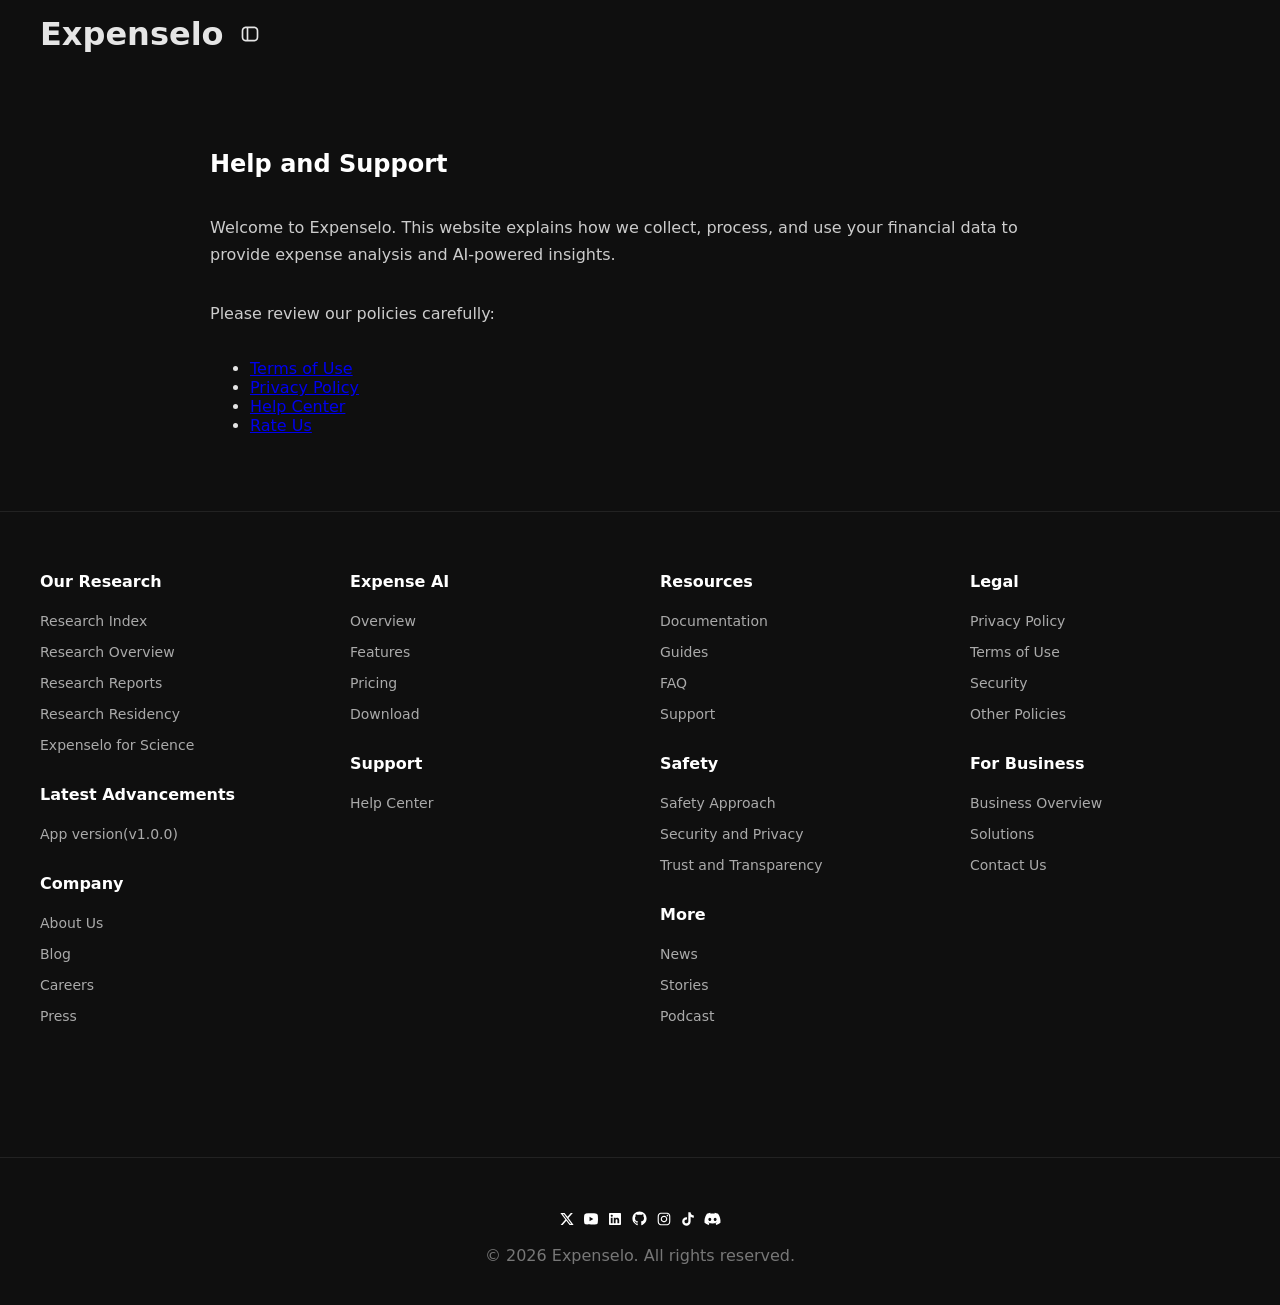
<file: legalSite/helpCenter.html>
<!DOCTYPE html>
<html>
<head>
  <meta charset="utf-8">
  <meta name="viewport" content="width=device-width,initial-scale=1">
  <title>Expenselo – Help</title>
  <link rel="stylesheet" href="css/style.css">
    <script src="js/main.js" defer></script>
</head>
<body>

<header>
  <div class="brand-row">
    <h1 id="brand-text">Expenselo</h1>
    <img id="brand-logo" src="assets/final.png" alt="Expenselo Logo" class="brand-logo hidden">
    <button id="sidebarToggle" type="button" aria-controls="sidebar-drawer" aria-expanded="false" class="p-xs text-primary-44 hover:text-primary-100 duration-short ease-curve-a scale-inline-100 cursor-pointer transition-colors" aria-label="Toggle navigation sidebar">

    <svg width="20" viewBox="0 0 24 24" fill="none" xmlns="http://www.w3.org/2000/svg">

    <path fill-rule="evenodd" clip-rule="evenodd" d="M9.35719 3H14.6428C15.7266 2.99999 16.6007 2.99998 17.3086 3.05782C18.0375 3.11737 18.6777 3.24318 19.27 3.54497C20.2108 4.02433 20.9757 4.78924 21.455 5.73005C21.7568 6.32234 21.8826 6.96253 21.9422 7.69138C22 8.39925 22 9.27339 22 10.3572V13.6428C22 14.7266 22 15.6008 21.9422 16.3086C21.8826 17.0375 21.7568 17.6777 21.455 18.27C20.9757 19.2108 20.2108 19.9757 19.27 20.455C18.6777 20.7568 18.0375 20.8826 17.3086 20.9422C16.6008 21 15.7266 21 14.6428 21H9.35717C8.27339 21 7.39925 21 6.69138 20.9422C5.96253 20.8826 5.32234 20.7568 4.73005 20.455C3.78924 19.9757 3.02433 19.2108 2.54497 18.27C2.24318 17.6777 2.11737 17.0375 2.05782 16.3086C1.99998 15.6007 1.99999 14.7266 2 13.6428V10.3572C1.99999 9.27341 1.99998 8.39926 2.05782 7.69138C2.11737 6.96253 2.24318 6.32234 2.54497 5.73005C3.02433 4.78924 3.78924 4.02433 4.73005 3.54497C5.32234 3.24318 5.96253 3.11737 6.69138 3.05782C7.39926 2.99998 8.27341 2.99999 9.35719 3ZM6.85424 5.05118C6.24907 5.10062 5.90138 5.19279 5.63803 5.32698C5.07354 5.6146 4.6146 6.07354 4.32698 6.63803C4.19279 6.90138 4.10062 7.24907 4.05118 7.85424C4.00078 8.47108 4 9.26339 4 10.4V13.6C4 14.7366 4.00078 15.5289 4.05118 16.1458C4.10062 16.7509 4.19279 17.0986 4.32698 17.362C4.6146 17.9265 5.07354 18.3854 5.63803 18.673C5.90138 18.8072 6.24907 18.8994 6.85424 18.9488C7.17922 18.9754 7.55292 18.9882 8 18.9943V5.0057C7.55292 5.01184 7.17922 5.02462 6.85424 5.05118ZM10 5V19H14.6C15.7366 19 16.5289 18.9992 17.1458 18.9488C17.7509 18.8994 18.0986 18.8072 18.362 18.673C18.9265 18.3854 19.3854 17.9265 19.673 17.362C19.8072 17.0986 19.8994 16.7509 19.9488 16.1458C19.9992 15.5289 20 14.7366 20 13.6V10.4C20 9.26339 19.9992 8.47108 19.9488 7.85424C19.8994 7.24907 19.8072 6.90138 19.673 6.63803C19.3854 6.07354 18.9265 5.6146 18.362 5.32698C18.0986 5.19279 17.7509 5.10062 17.1458 5.05118C16.5289 5.00078 15.7366 5 14.6 5H10Z" fill="currentColor"></path>

    </svg>

    </button>
  </div>
</header>

<aside id="sidebar-drawer" class="sidebar" aria-hidden="true">
  <ul>
    <li><a href="index.html">Overview</a></li>
    <li><a href="termsOfUse.html">Terms of Use</a></li>
    <li><a href="privacyPolicy.html">Privacy Policy</a></li>
    <li><a href="helpCenter.html">Help Center</a></li>
    <li><a href="rateUs.html">Rate Us</a></li>
    <li><a href="contactUs.html">Contact</a></li>
  </ul>
</aside>

<div class="container">
  <h2>Help and Support</h2>
  <p>
    Welcome to Expenselo. This website explains how we collect, process,
    and use your financial data to provide expense analysis and AI-powered insights.
  </p>

  <p>
    Please review our policies carefully:
  </p>

  <ul>
    <li><a href="termsOfUse.html">Terms of Use</a></li>
    <li><a href="privacyPolicy.html">Privacy Policy</a></li>
    <li><a href="helpCenter.html">Help Center</a></li>
    <li><a href="rateUs.html">Rate Us</a></li>
  </ul>
</div>

<div class="footer-links">
  <div class="footer-column">
    <h3>Our Research</h3>
    <ul>
      <li><a href="/features/">Research Index</a></li>
      <li><a href="/pricing/">Research Overview</a></li>
      <li><a href="/download/">Research Reports</a></li>
      <li><a href="/download/">Research Residency</a></li>
      <li><a href="/api/">Expenselo for Science</a></li>
    </ul>
    <br>
    <h3>Latest Advancements</h3>
    <ul>
      <li><a href="/features/">App version(v1.0.0)</a></li>
    </ul>
    <br>
    <h3>Company</h3>
    <ul>
      <li><a href="/about/">About Us</a></li>
      <li><a href="/blog/">Blog</a></li>
      <li><a href="/careers/">Careers</a></li>
      <li><a href="/press/">Press</a></li>
    </ul>
  </div>

  <div class="footer-column">
    <h3>Expense AI</h3>
    <ul>
      <li><a href="/about/">Overview</a></li>
      <li><a href="/blog/">Features</a></li>
      <li><a href="/careers/">Pricing</a></li>
      <li><a href="/press/">Download</a></li>
    </ul>
    <br>
    <h3>Support</h3>
    <ul>
      <li><a href="/features/">Help Center</a></li>
    </ul>
  </div>

  <div class="footer-column">
    <h3>Resources</h3>
    <ul>
      <li><a href="/documentation/">Documentation</a></li>
      <li><a href="/guides/">Guides</a></li>
      <li><a href="/faq/">FAQ</a></li>
      <li><a href="/support/">Support</a></li>
    </ul>
    <br>
    <h3>Safety</h3>
    <ul>
      <li><a href="/features/">Safety Approach</a></li>
      <li><a href="/features/">Security and Privacy</a></li>
      <li><a href="/features/">Trust and Transparency</a></li>
    </ul>
    <br>
    <h3>More</h3>
    <ul>
      <li><a href="/documentation/">News</a></li>
      <li><a href="/guides/">Stories</a></li>
      <li><a href="/faq/">Podcast</a></li>
    </ul>
  </div>

  <div class="footer-column">
    <h3>Legal</h3>
    <ul>
      <li><a href="privacyPolicy.html">Privacy Policy</a></li>
      <li><a href="termsOfUse.html">Terms of Use</a></li>
      <li><a href="/security/">Security</a></li>
      <li><a href="/security/">Other Policies</a></li>
    </ul>
    <br>
    <h3>For Business</h3>
    <ul>
      <li><a href="privacyPolicy.html">Business Overview</a></li>
      <li><a href="termsOfUse.html">Solutions</a></li>
      <li><a href="contactUs.html">Contact Us</a></li>
    </ul>
  </div>
</div>

<footer>
  <div class="@md:w-auto @md:justify-start gap-sm @md:gap-2xs @lg:gap-sm flex justify-between"><a
      href="https://x.com/OpenAI" class="transition ease-curve-a duration-250" target="_blank" rel="noreferrer"
      aria-label="X"><svg xmlns="http://www.w3.org/2000/svg" width="16" viewBox="0 0 16 16" fill="none">
        <path
          d="M11.8187 2H13.8544L9.407 7.08308L14.639 14H10.5424L7.33377 9.80492L3.66239 14H1.62547L6.38239 8.56308L1.36331 2H5.56393L8.46424 5.83446L11.8187 2ZM11.1042 12.7815H12.2322L4.951 3.15446H3.74054L11.1042 12.7815Z"
          fill="currentColor"></path>
      </svg><span class="sr-only">(opens in a new window)</span></a><a href="https://www.youtube.com/OpenAI"
      class="transition ease-curve-a duration-250" target="_blank" rel="noreferrer" aria-label="YouTube"><svg
        xmlns="http://www.w3.org/2000/svg" width="16" viewBox="0 0 16 16" fill="none">
        <path fill-rule="evenodd" clip-rule="evenodd"
          d="M13.4695 2.67188C14.0722 2.85846 14.5459 3.4062 14.7073 4.10321C14.9988 5.36528 15 8.00004 15 8.00004C15 8.00004 15 10.6348 14.7073 11.8969C14.5459 12.5939 14.0722 13.1416 13.4695 13.3282C12.3782 13.6667 7.99998 13.6667 7.99998 13.6667C7.99998 13.6667 3.62183 13.6667 2.53045 13.3282C1.92773 13.1416 1.45407 12.5939 1.29272 11.8969C1 10.6348 1 8.00004 1 8.00004C1 8.00004 1 5.36528 1.29272 4.10321C1.45407 3.4062 1.92773 2.85846 2.53045 2.67188C3.62183 2.33337 7.99998 2.33337 7.99998 2.33337C7.99998 2.33337 12.3782 2.33337 13.4695 2.67188ZM10.3422 8.00025L6.5319 10.2V5.80048L10.3422 8.00025Z"
          fill="currentColor"></path>
      </svg><span class="sr-only">(opens in a new window)</span></a><a href="https://www.linkedin.com/company/openai"
      class="transition ease-curve-a duration-250" target="_blank" rel="noreferrer" aria-label="LinkedIn"><svg
        xmlns="http://www.w3.org/2000/svg" width="16" viewBox="0 0 16 16" fill="none">
        <path
          d="M13.1 2H2.9C2.66131 2 2.43239 2.09482 2.2636 2.2636C2.09482 2.43239 2 2.66131 2 2.9V13.1C2 13.3387 2.09482 13.5676 2.2636 13.7364C2.43239 13.9052 2.66131 14 2.9 14H13.1C13.3387 14 13.5676 13.9052 13.7364 13.7364C13.9052 13.5676 14 13.3387 14 13.1V2.9C14 2.66131 13.9052 2.43239 13.7364 2.2636C13.5676 2.09482 13.3387 2 13.1 2ZM5.6 12.2H3.8V6.8H5.6V12.2ZM4.7 5.75C4.49371 5.7441 4.29373 5.67755 4.12505 5.55865C3.95637 5.43974 3.82647 5.27377 3.75158 5.08147C3.67669 4.88916 3.66012 4.67905 3.70396 4.47738C3.7478 4.27572 3.8501 4.09144 3.99807 3.94758C4.14604 3.80372 4.33312 3.70666 4.53594 3.66852C4.73876 3.63038 4.94832 3.65285 5.13844 3.73313C5.32856 3.8134 5.49081 3.94793 5.60491 4.11989C5.71902 4.29185 5.77992 4.49363 5.78 4.7C5.77526 4.98221 5.659 5.25107 5.45663 5.44782C5.25426 5.64457 4.98223 5.75321 4.7 5.75ZM12.2 12.2H10.4V9.356C10.4 8.504 10.04 8.198 9.572 8.198C9.43479 8.20714 9.30073 8.24329 9.17753 8.30439C9.05433 8.36548 8.94441 8.45032 8.85409 8.55402C8.76377 8.65771 8.69483 8.77824 8.65123 8.90866C8.60762 9.03908 8.59021 9.17683 8.6 9.314C8.59702 9.34192 8.59702 9.37008 8.6 9.398V12.2H6.8V6.8H8.54V7.58C8.71552 7.313 8.95666 7.09554 9.24031 6.94846C9.52397 6.80138 9.84065 6.7296 10.16 6.74C11.09 6.74 12.176 7.256 12.176 8.936L12.2 12.2Z"
          fill="currentColor"></path>
      </svg><span class="sr-only">(opens in a new window)</span></a><a href="https://github.com/openai"
      class="transition ease-curve-a duration-250" target="_blank" rel="noreferrer" aria-label="GitHub"><svg
        xmlns="http://www.w3.org/2000/svg" width="17" viewBox="0 0 16 16" fill="none">
        <path
          d="M7.99998 1.30048C11.6833 1.30048 14.6666 4.28381 14.6666 7.96714C14.6663 9.36398 14.2279 10.7255 13.4132 11.8602C12.5985 12.9948 11.4484 13.8454 10.125 14.2921C9.79165 14.3588 9.66665 14.1505 9.66665 13.9755C9.66665 13.7505 9.67498 13.0338 9.67498 12.1421C9.67498 11.5171 9.46665 11.1171 9.22498 10.9088C10.7083 10.7421 12.2666 10.1755 12.2666 7.61714C12.2666 6.88381 12.0083 6.29214 11.5833 5.82548C11.65 5.65881 11.8833 4.97548 11.5166 4.05881C11.5166 4.05881 10.9583 3.87548 9.68331 4.74214C9.14998 4.59214 8.58331 4.51714 8.01665 4.51714C7.44998 4.51714 6.88331 4.59214 6.34998 4.74214C5.07498 3.88381 4.51665 4.05881 4.51665 4.05881C4.14998 4.97548 4.38331 5.65881 4.44998 5.82548C4.02498 6.29214 3.76665 6.89214 3.76665 7.61714C3.76665 10.1671 5.31665 10.7421 6.79998 10.9088C6.60831 11.0755 6.43331 11.3671 6.37498 11.8005C5.99165 11.9755 5.03331 12.2588 4.43331 11.2505C4.30831 11.0505 3.93331 10.5588 3.40831 10.5671C2.84998 10.5755 3.18331 10.8838 3.41665 11.0088C3.69998 11.1671 4.02498 11.7588 4.09998 11.9505C4.23331 12.3255 4.66665 13.0421 6.34165 12.7338C6.34165 13.2921 6.34998 13.8171 6.34998 13.9755C6.34998 14.1505 6.22498 14.3505 5.89165 14.2921C4.56385 13.8502 3.40893 13.0013 2.59072 11.866C1.77252 10.7307 1.33258 9.36657 1.33331 7.96714C1.33331 4.28381 4.31665 1.30048 7.99998 1.30048Z"
          fill="currentColor"></path>
      </svg><span class="sr-only">(opens in a new window)</span></a><a href="https://www.instagram.com/openai/"
      class="transition ease-curve-a duration-250" target="_blank" rel="noreferrer" aria-label="Instagram"><svg
        xmlns="http://www.w3.org/2000/svg" width="16" viewBox="0 0 16 16" fill="none">
        <path
          d="M8.00002 2.80784C9.69102 2.80784 9.89138 2.81417 10.5593 2.84469C10.9608 2.84954 11.3585 2.92335 11.735 3.0629C12.0101 3.16443 12.259 3.32635 12.4633 3.53675C12.6737 3.74106 12.8356 3.98994 12.9371 4.26508C13.0767 4.64159 13.1505 5.03927 13.1554 5.44078C13.1859 6.10866 13.1922 6.30902 13.1922 8.00002C13.1922 9.69102 13.1859 9.89138 13.1554 10.5593C13.1505 10.9608 13.0767 11.3585 12.9371 11.735C12.8318 12.0082 12.6704 12.2563 12.4633 12.4633C12.2563 12.6704 12.0082 12.8318 11.735 12.9371C11.3585 13.0767 10.9608 13.1505 10.5593 13.1554C9.89138 13.1859 9.69102 13.1922 8.00002 13.1922C6.30902 13.1922 6.10866 13.1859 5.44078 13.1554C5.03908 13.1506 4.64119 13.0768 4.26451 12.9371C3.98957 12.8355 3.7409 12.6736 3.53675 12.4633C3.32635 12.259 3.16443 12.0101 3.0629 11.735C2.92335 11.3585 2.84954 10.9608 2.84469 10.5593C2.81417 9.89138 2.80784 9.69102 2.80784 8.00002C2.80784 6.30902 2.81417 6.10866 2.84469 5.44078C2.84954 5.03927 2.92335 4.64159 3.0629 4.26508C3.16443 3.98994 3.32635 3.74106 3.53675 3.53675C3.74106 3.32635 3.98994 3.16443 4.26508 3.0629C4.64159 2.92335 5.03927 2.84954 5.44078 2.84469C6.10866 2.81417 6.30902 2.80784 8.00002 2.80784ZM8.00002 1.66669C6.28023 1.66669 6.06432 1.67417 5.38896 1.70469C4.86359 1.71517 4.3438 1.81465 3.85169 1.9989C3.42889 2.15808 3.04593 2.40763 2.72954 2.73011C2.40733 3.04639 2.15799 3.42915 1.9989 3.85169C1.81484 4.34383 1.71556 4.86362 1.70526 5.38896C1.6736 6.06432 1.66669 6.28023 1.66669 8.00002C1.66669 9.71981 1.67417 9.93572 1.70469 10.6111C1.71517 11.1365 1.81465 11.6562 1.9989 12.1484C2.15808 12.5712 2.40763 12.9541 2.73011 13.2705C3.04639 13.5927 3.42915 13.8421 3.85169 14.0011C4.34383 14.1852 4.86362 14.2845 5.38896 14.2948C6.06432 14.3264 6.28023 14.3334 8.00002 14.3334C9.71981 14.3334 9.93572 14.3259 10.6111 14.2954C11.1365 14.2849 11.6562 14.1854 12.1484 14.0011C12.5692 13.8384 12.9514 13.5896 13.2705 13.2705C13.5896 12.9514 13.8384 12.5692 14.0011 12.1484C14.1852 11.6562 14.2845 11.1364 14.2948 10.6111C14.3264 9.93572 14.3334 9.71981 14.3334 8.00002C14.3334 6.28023 14.3259 6.06432 14.2954 5.38896C14.2849 4.86359 14.1854 4.3438 14.0011 3.85169C13.842 3.42889 13.5924 3.04593 13.2699 2.72954C12.9536 2.40733 12.5709 2.15799 12.1484 1.9989C11.6562 1.81484 11.1364 1.71556 10.6111 1.70526C9.93572 1.6736 9.71981 1.66669 8.00002 1.66669ZM8.00002 4.74757C7.35675 4.74757 6.72792 4.93832 6.19305 5.2957C5.65819 5.65309 5.24131 6.16105 4.99514 6.75536C4.74897 7.34967 4.68456 8.00363 4.81006 8.63454C4.93556 9.26546 5.24532 9.84499 5.70019 10.2999C6.15505 10.7547 6.73458 11.0645 7.3655 11.19C7.99641 11.3155 8.65037 11.2511 9.24468 11.0049C9.83899 10.7587 10.347 10.3419 10.7043 9.80699C11.0617 9.27212 11.2525 8.6433 11.2525 8.00002C11.2525 7.13742 10.9098 6.31014 10.2999 5.70019C9.6899 5.09023 8.86263 4.74757 8.00002 4.74757ZM8.00002 10.1113C7.58244 10.1113 7.17425 9.9875 6.82704 9.7555C6.47984 9.52351 6.20923 9.19377 6.04943 8.80798C5.88963 8.42219 5.84782 7.99768 5.92929 7.58813C6.01075 7.17857 6.21183 6.80238 6.5071 6.5071C6.80238 6.21183 7.17857 6.01075 7.58813 5.92929C7.99768 5.84782 8.42219 5.88963 8.80798 6.04943C9.19377 6.20923 9.52351 6.47984 9.7555 6.82704C9.9875 7.17425 10.1113 7.58244 10.1113 8.00002C10.1113 8.55997 9.88888 9.09699 9.49294 9.49294C9.09699 9.88888 8.55997 10.1113 8.00002 10.1113ZM11.3809 3.85917C11.2306 3.85917 11.0836 3.90374 10.9586 3.98725C10.8337 4.07076 10.7362 4.18946 10.6787 4.32833C10.6212 4.4672 10.6061 4.62001 10.6355 4.76744C10.6648 4.91487 10.7372 5.05029 10.8435 5.15657C10.9498 5.26286 11.0852 5.33524 11.2326 5.36457C11.38 5.39389 11.5328 5.37884 11.6717 5.32132C11.8106 5.2638 11.9293 5.16639 12.0128 5.04141C12.0963 4.91642 12.1409 4.76949 12.1409 4.61917C12.1409 4.41761 12.0608 4.2243 11.9183 4.08177C11.7757 3.93924 11.5824 3.85917 11.3809 3.85917Z"
          fill="currentColor"></path>
      </svg><span class="sr-only">(opens in a new window)</span></a><a href="https://www.tiktok.com/@openai"
      class="transition ease-curve-a duration-250" target="_blank" rel="noreferrer" aria-label="TikTok"><svg
        xmlns="http://www.w3.org/2000/svg" width="16" viewBox="0 0 16 16" fill="none">
        <path
          d="M13.8094 6.80899C12.6229 6.80899 11.5245 6.43201 10.6275 5.79136V10.4485C10.6275 12.7781 8.73797 14.6667 6.40715 14.6667C5.53749 14.6667 4.72917 14.4039 4.0577 13.9532C2.92947 13.1961 2.18665 11.9087 2.18665 10.4484C2.18665 8.11889 4.07622 6.23033 6.40722 6.23037C6.60093 6.23028 6.79441 6.24343 6.98631 6.26965V6.78673L6.9862 8.6027C6.80149 8.54412 6.60459 8.51233 6.40029 8.51233C5.33401 8.51233 4.46978 9.37627 4.46978 10.4418C4.46978 11.1952 4.90177 11.8477 5.53172 12.1654C5.79292 12.2971 6.08792 12.3713 6.40031 12.3713C7.4644 12.3713 8.32715 11.5109 8.33082 10.4484V1.33337H10.6275V1.6269C10.6356 1.71465 10.6472 1.80207 10.6624 1.88892C10.8218 2.79762 11.3655 3.574 12.12 4.04461C12.6267 4.36073 13.2122 4.52784 13.8094 4.52694L13.8094 6.80899Z"
          fill="currentColor"></path>
      </svg><span class="sr-only">(opens in a new window)</span></a><a href="https://discord.gg/openai"
      class="transition ease-curve-a duration-250" target="_blank" rel="noreferrer" aria-label="Discord"><svg
        viewBox="0 0 18 18" fill="none" xmlns="http://www.w3.org/2000/svg" width="17">
        <path
          d="M14.9006 4.06779C13.7837 3.56177 12.6046 3.20279 11.3934 3C11.2277 3.2932 11.0777 3.59486 10.9441 3.90372C9.65398 3.71134 8.34198 3.71134 7.05182 3.90372C6.91819 3.59489 6.76822 3.29323 6.60255 3C5.39058 3.2045 4.21068 3.56434 3.09264 4.07044C0.87304 7.32013 0.271342 10.4891 0.572191 13.6131C1.87204 14.5635 3.32695 15.2862 4.87367 15.75C5.22194 15.2865 5.53012 14.7947 5.79494 14.28C5.29196 14.0941 4.8065 13.8647 4.34417 13.5946C4.46585 13.5072 4.58485 13.4173 4.69985 13.3299C6.04511 13.956 7.51339 14.2806 8.99999 14.2806C10.4866 14.2806 11.9549 13.956 13.3001 13.3299C13.4165 13.4239 13.5355 13.5139 13.6558 13.5946C13.1926 13.8652 12.7062 14.0949 12.2024 14.2813C12.4668 14.7958 12.775 15.2871 13.1236 15.75C14.6717 15.2881 16.1277 14.5657 17.4278 13.6144C17.7808 9.99159 16.8247 6.85173 14.9006 4.06779ZM6.17601 11.6919C5.33765 11.6919 4.64502 10.939 4.64502 10.0128C4.64502 9.08655 5.31358 8.32705 6.17334 8.32705C7.0331 8.32705 7.72037 9.08655 7.70567 10.0128C7.69096 10.939 7.03043 11.6919 6.17601 11.6919ZM11.824 11.6919C10.9843 11.6919 10.2943 10.939 10.2943 10.0128C10.2943 9.08655 10.9629 8.32705 11.824 8.32705C12.6851 8.32705 13.367 9.08655 13.3523 10.0128C13.3376 10.939 12.6784 11.6919 11.824 11.6919Z"
          fill="currentColor"></path>
      </svg><span class="sr-only">(opens in a new window)</span></a></div><br>
  © 2026 Expenselo. All rights reserved.
</footer>

</body>
</html>
</file>
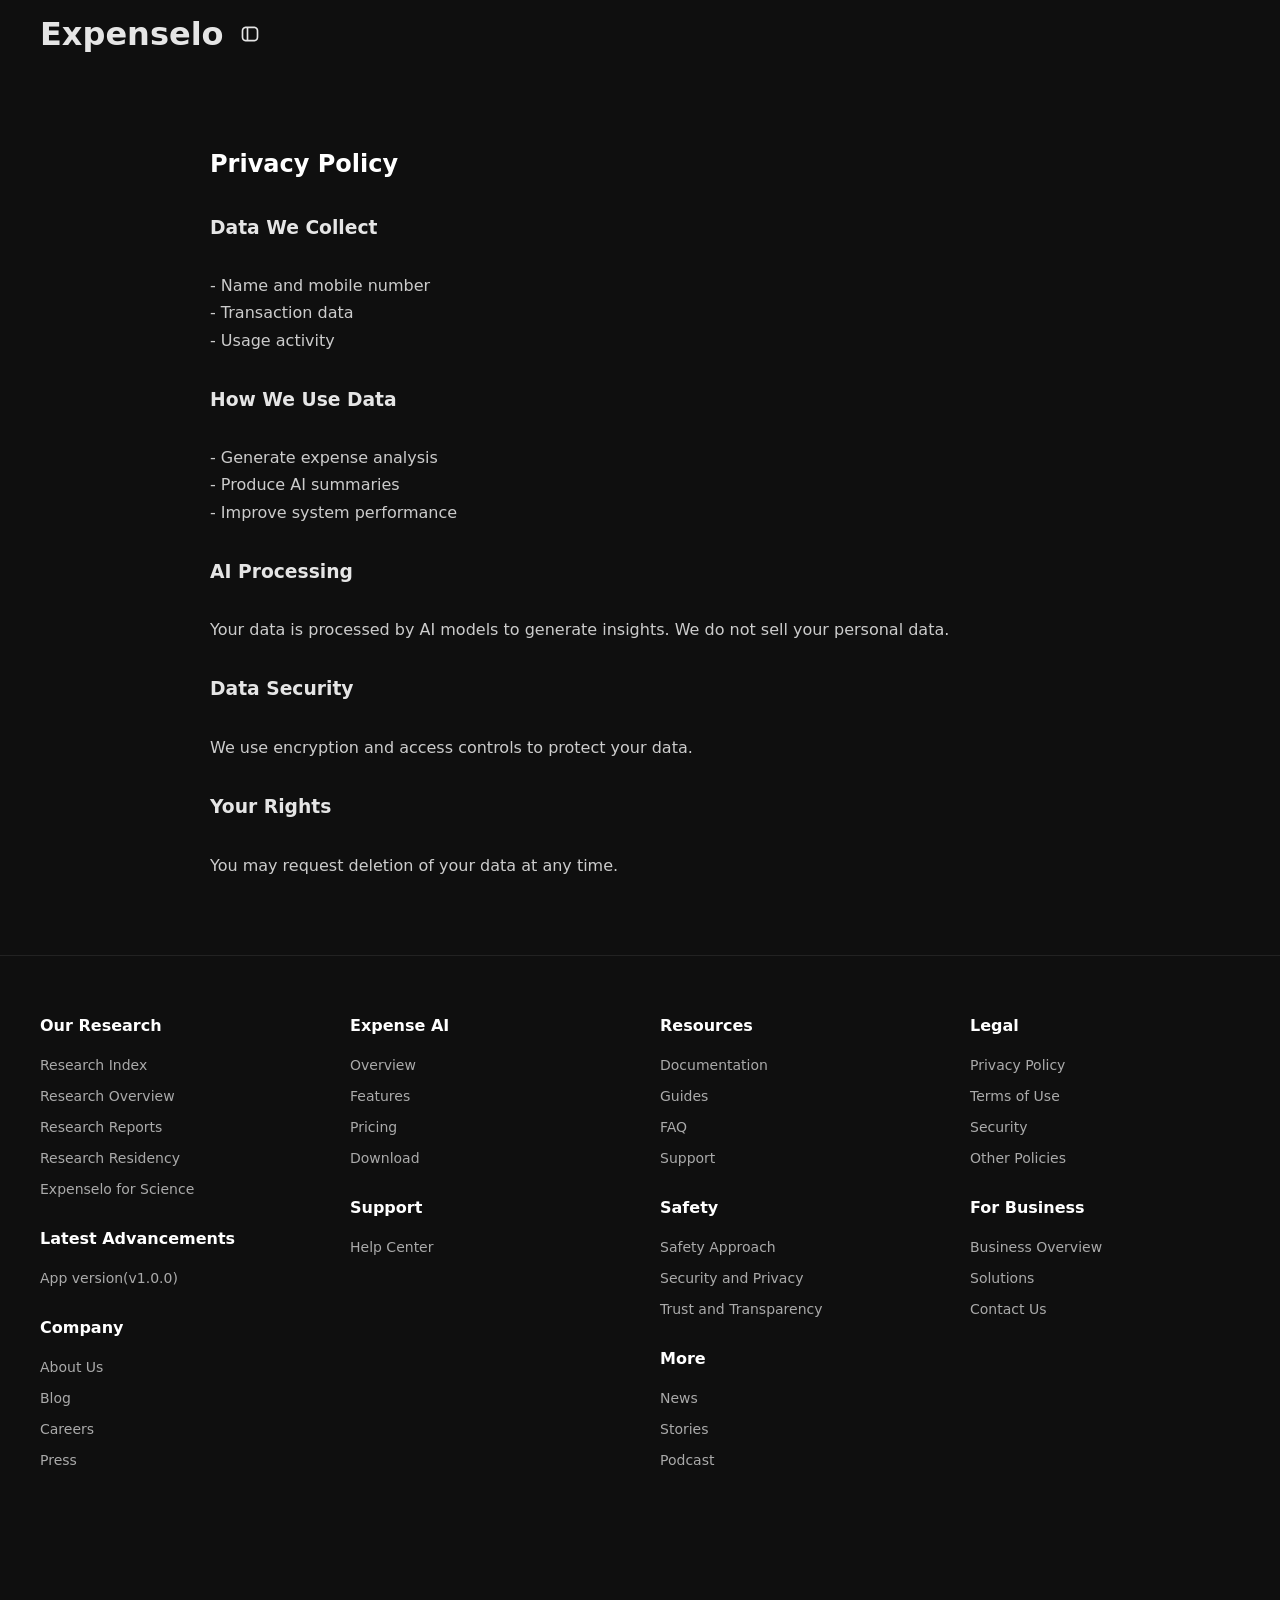
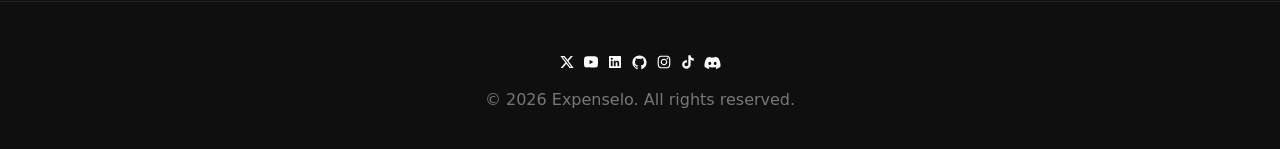
<file: legalSite/privacyPolicy.html>
<!DOCTYPE html>
<html>
<head>
  <meta charset="utf-8">
  <meta name="viewport" content="width=device-width,initial-scale=1">
  <title>Expenselo – Privacy Policy</title>
  <link rel="stylesheet" href="css/style.css">
    <script src="js/main.js" defer></script>
</head>
<body>

<header>
  <div class="brand-row">
    <h1 id="brand-text">Expenselo</h1>
    <img id="brand-logo" src="assets/final.png" alt="Expenselo Logo" class="brand-logo hidden">
    <button id="sidebarToggle" type="button" aria-controls="sidebar-drawer" aria-expanded="false" class="p-xs text-primary-44 hover:text-primary-100 duration-short ease-curve-a scale-inline-100 cursor-pointer transition-colors" aria-label="Toggle navigation sidebar">

    <svg width="20" viewBox="0 0 24 24" fill="none" xmlns="http://www.w3.org/2000/svg">

    <path fill-rule="evenodd" clip-rule="evenodd" d="M9.35719 3H14.6428C15.7266 2.99999 16.6007 2.99998 17.3086 3.05782C18.0375 3.11737 18.6777 3.24318 19.27 3.54497C20.2108 4.02433 20.9757 4.78924 21.455 5.73005C21.7568 6.32234 21.8826 6.96253 21.9422 7.69138C22 8.39925 22 9.27339 22 10.3572V13.6428C22 14.7266 22 15.6008 21.9422 16.3086C21.8826 17.0375 21.7568 17.6777 21.455 18.27C20.9757 19.2108 20.2108 19.9757 19.27 20.455C18.6777 20.7568 18.0375 20.8826 17.3086 20.9422C16.6008 21 15.7266 21 14.6428 21H9.35717C8.27339 21 7.39925 21 6.69138 20.9422C5.96253 20.8826 5.32234 20.7568 4.73005 20.455C3.78924 19.9757 3.02433 19.2108 2.54497 18.27C2.24318 17.6777 2.11737 17.0375 2.05782 16.3086C1.99998 15.6007 1.99999 14.7266 2 13.6428V10.3572C1.99999 9.27341 1.99998 8.39926 2.05782 7.69138C2.11737 6.96253 2.24318 6.32234 2.54497 5.73005C3.02433 4.78924 3.78924 4.02433 4.73005 3.54497C5.32234 3.24318 5.96253 3.11737 6.69138 3.05782C7.39926 2.99998 8.27341 2.99999 9.35719 3ZM6.85424 5.05118C6.24907 5.10062 5.90138 5.19279 5.63803 5.32698C5.07354 5.6146 4.6146 6.07354 4.32698 6.63803C4.19279 6.90138 4.10062 7.24907 4.05118 7.85424C4.00078 8.47108 4 9.26339 4 10.4V13.6C4 14.7366 4.00078 15.5289 4.05118 16.1458C4.10062 16.7509 4.19279 17.0986 4.32698 17.362C4.6146 17.9265 5.07354 18.3854 5.63803 18.673C5.90138 18.8072 6.24907 18.8994 6.85424 18.9488C7.17922 18.9754 7.55292 18.9882 8 18.9943V5.0057C7.55292 5.01184 7.17922 5.02462 6.85424 5.05118ZM10 5V19H14.6C15.7366 19 16.5289 18.9992 17.1458 18.9488C17.7509 18.8994 18.0986 18.8072 18.362 18.673C18.9265 18.3854 19.3854 17.9265 19.673 17.362C19.8072 17.0986 19.8994 16.7509 19.9488 16.1458C19.9992 15.5289 20 14.7366 20 13.6V10.4C20 9.26339 19.9992 8.47108 19.9488 7.85424C19.8994 7.24907 19.8072 6.90138 19.673 6.63803C19.3854 6.07354 18.9265 5.6146 18.362 5.32698C18.0986 5.19279 17.7509 5.10062 17.1458 5.05118C16.5289 5.00078 15.7366 5 14.6 5H10Z" fill="currentColor"></path>

    </svg>

    </button>
  </div>
</header>

<aside id="sidebar-drawer" class="sidebar" aria-hidden="true">
  <ul>
    <li><a href="index.html">Overview</a></li>
    <li><a href="termsOfUse.html">Terms of Use</a></li>
    <li><a href="privacyPolicy.html">Privacy Policy</a></li>
    <li><a href="helpCenter.html">Help Center</a></li>
    <li><a href="rateUs.html">Rate Us</a></li>
    <li><a href="contactUs.html">Contact</a></li>
  </ul>
</aside>

<div class="container">
  <h2>Privacy Policy</h2>

  <h3>Data We Collect</h3>
  <p>
    - Name and mobile number<br>
    - Transaction data<br>
    - Usage activity
  </p>

  <h3>How We Use Data</h3>
  <p>
    - Generate expense analysis<br>
    - Produce AI summaries<br>
    - Improve system performance
  </p>

  <h3>AI Processing</h3>
  <p>
    Your data is processed by AI models to generate insights. We do not sell your personal data.
  </p>

  <h3>Data Security</h3>
  <p>
    We use encryption and access controls to protect your data.
  </p>

  <h3>Your Rights</h3>
  <p>
    You may request deletion of your data at any time.
  </p>
</div>

<div class="footer-links">
  <div class="footer-column">
    <h3>Our Research</h3>
    <ul>
      <li><a href="/features/">Research Index</a></li>
      <li><a href="/pricing/">Research Overview</a></li>
      <li><a href="/download/">Research Reports</a></li>
      <li><a href="/download/">Research Residency</a></li>
      <li><a href="/api/">Expenselo for Science</a></li>
    </ul>
    <br>
    <h3>Latest Advancements</h3>
    <ul>
      <li><a href="/features/">App version(v1.0.0)</a></li>
    </ul>
    <br>
    <h3>Company</h3>
    <ul>
      <li><a href="/about/">About Us</a></li>
      <li><a href="/blog/">Blog</a></li>
      <li><a href="/careers/">Careers</a></li>
      <li><a href="/press/">Press</a></li>
    </ul>
  </div>

  <div class="footer-column">
    <h3>Expense AI</h3>
    <ul>
      <li><a href="/about/">Overview</a></li>
      <li><a href="/blog/">Features</a></li>
      <li><a href="/careers/">Pricing</a></li>
      <li><a href="/press/">Download</a></li>
    </ul>
    <br>
    <h3>Support</h3>
    <ul>
      <li><a href="/features/">Help Center</a></li>
    </ul>
  </div>

  <div class="footer-column">
    <h3>Resources</h3>
    <ul>
      <li><a href="/documentation/">Documentation</a></li>
      <li><a href="/guides/">Guides</a></li>
      <li><a href="/faq/">FAQ</a></li>
      <li><a href="/support/">Support</a></li>
    </ul>
    <br>
    <h3>Safety</h3>
    <ul>
      <li><a href="/features/">Safety Approach</a></li>
      <li><a href="/features/">Security and Privacy</a></li>
      <li><a href="/features/">Trust and Transparency</a></li>
    </ul>
    <br>
    <h3>More</h3>
    <ul>
      <li><a href="/documentation/">News</a></li>
      <li><a href="/guides/">Stories</a></li>
      <li><a href="/faq/">Podcast</a></li>
    </ul>
  </div>

  <div class="footer-column">
    <h3>Legal</h3>
    <ul>
      <li><a href="privacyPolicy.html">Privacy Policy</a></li>
      <li><a href="termsOfUse.html">Terms of Use</a></li>
      <li><a href="/security/">Security</a></li>
      <li><a href="/security/">Other Policies</a></li>
    </ul>
    <br>
    <h3>For Business</h3>
    <ul>
      <li><a href="privacyPolicy.html">Business Overview</a></li>
      <li><a href="termsOfUse.html">Solutions</a></li>
      <li><a href="contactUs.html">Contact Us</a></li>
    </ul>
  </div>
</div>

<footer>
  <div class="@md:w-auto @md:justify-start gap-sm @md:gap-2xs @lg:gap-sm flex justify-between"><a
      href="https://x.com/OpenAI" class="transition ease-curve-a duration-250" target="_blank" rel="noreferrer"
      aria-label="X"><svg xmlns="http://www.w3.org/2000/svg" width="16" viewBox="0 0 16 16" fill="none">
        <path
          d="M11.8187 2H13.8544L9.407 7.08308L14.639 14H10.5424L7.33377 9.80492L3.66239 14H1.62547L6.38239 8.56308L1.36331 2H5.56393L8.46424 5.83446L11.8187 2ZM11.1042 12.7815H12.2322L4.951 3.15446H3.74054L11.1042 12.7815Z"
          fill="currentColor"></path>
      </svg><span class="sr-only">(opens in a new window)</span></a><a href="https://www.youtube.com/OpenAI"
      class="transition ease-curve-a duration-250" target="_blank" rel="noreferrer" aria-label="YouTube"><svg
        xmlns="http://www.w3.org/2000/svg" width="16" viewBox="0 0 16 16" fill="none">
        <path fill-rule="evenodd" clip-rule="evenodd"
          d="M13.4695 2.67188C14.0722 2.85846 14.5459 3.4062 14.7073 4.10321C14.9988 5.36528 15 8.00004 15 8.00004C15 8.00004 15 10.6348 14.7073 11.8969C14.5459 12.5939 14.0722 13.1416 13.4695 13.3282C12.3782 13.6667 7.99998 13.6667 7.99998 13.6667C7.99998 13.6667 3.62183 13.6667 2.53045 13.3282C1.92773 13.1416 1.45407 12.5939 1.29272 11.8969C1 10.6348 1 8.00004 1 8.00004C1 8.00004 1 5.36528 1.29272 4.10321C1.45407 3.4062 1.92773 2.85846 2.53045 2.67188C3.62183 2.33337 7.99998 2.33337 7.99998 2.33337C7.99998 2.33337 12.3782 2.33337 13.4695 2.67188ZM10.3422 8.00025L6.5319 10.2V5.80048L10.3422 8.00025Z"
          fill="currentColor"></path>
      </svg><span class="sr-only">(opens in a new window)</span></a><a href="https://www.linkedin.com/company/openai"
      class="transition ease-curve-a duration-250" target="_blank" rel="noreferrer" aria-label="LinkedIn"><svg
        xmlns="http://www.w3.org/2000/svg" width="16" viewBox="0 0 16 16" fill="none">
        <path
          d="M13.1 2H2.9C2.66131 2 2.43239 2.09482 2.2636 2.2636C2.09482 2.43239 2 2.66131 2 2.9V13.1C2 13.3387 2.09482 13.5676 2.2636 13.7364C2.43239 13.9052 2.66131 14 2.9 14H13.1C13.3387 14 13.5676 13.9052 13.7364 13.7364C13.9052 13.5676 14 13.3387 14 13.1V2.9C14 2.66131 13.9052 2.43239 13.7364 2.2636C13.5676 2.09482 13.3387 2 13.1 2ZM5.6 12.2H3.8V6.8H5.6V12.2ZM4.7 5.75C4.49371 5.7441 4.29373 5.67755 4.12505 5.55865C3.95637 5.43974 3.82647 5.27377 3.75158 5.08147C3.67669 4.88916 3.66012 4.67905 3.70396 4.47738C3.7478 4.27572 3.8501 4.09144 3.99807 3.94758C4.14604 3.80372 4.33312 3.70666 4.53594 3.66852C4.73876 3.63038 4.94832 3.65285 5.13844 3.73313C5.32856 3.8134 5.49081 3.94793 5.60491 4.11989C5.71902 4.29185 5.77992 4.49363 5.78 4.7C5.77526 4.98221 5.659 5.25107 5.45663 5.44782C5.25426 5.64457 4.98223 5.75321 4.7 5.75ZM12.2 12.2H10.4V9.356C10.4 8.504 10.04 8.198 9.572 8.198C9.43479 8.20714 9.30073 8.24329 9.17753 8.30439C9.05433 8.36548 8.94441 8.45032 8.85409 8.55402C8.76377 8.65771 8.69483 8.77824 8.65123 8.90866C8.60762 9.03908 8.59021 9.17683 8.6 9.314C8.59702 9.34192 8.59702 9.37008 8.6 9.398V12.2H6.8V6.8H8.54V7.58C8.71552 7.313 8.95666 7.09554 9.24031 6.94846C9.52397 6.80138 9.84065 6.7296 10.16 6.74C11.09 6.74 12.176 7.256 12.176 8.936L12.2 12.2Z"
          fill="currentColor"></path>
      </svg><span class="sr-only">(opens in a new window)</span></a><a href="https://github.com/openai"
      class="transition ease-curve-a duration-250" target="_blank" rel="noreferrer" aria-label="GitHub"><svg
        xmlns="http://www.w3.org/2000/svg" width="17" viewBox="0 0 16 16" fill="none">
        <path
          d="M7.99998 1.30048C11.6833 1.30048 14.6666 4.28381 14.6666 7.96714C14.6663 9.36398 14.2279 10.7255 13.4132 11.8602C12.5985 12.9948 11.4484 13.8454 10.125 14.2921C9.79165 14.3588 9.66665 14.1505 9.66665 13.9755C9.66665 13.7505 9.67498 13.0338 9.67498 12.1421C9.67498 11.5171 9.46665 11.1171 9.22498 10.9088C10.7083 10.7421 12.2666 10.1755 12.2666 7.61714C12.2666 6.88381 12.0083 6.29214 11.5833 5.82548C11.65 5.65881 11.8833 4.97548 11.5166 4.05881C11.5166 4.05881 10.9583 3.87548 9.68331 4.74214C9.14998 4.59214 8.58331 4.51714 8.01665 4.51714C7.44998 4.51714 6.88331 4.59214 6.34998 4.74214C5.07498 3.88381 4.51665 4.05881 4.51665 4.05881C4.14998 4.97548 4.38331 5.65881 4.44998 5.82548C4.02498 6.29214 3.76665 6.89214 3.76665 7.61714C3.76665 10.1671 5.31665 10.7421 6.79998 10.9088C6.60831 11.0755 6.43331 11.3671 6.37498 11.8005C5.99165 11.9755 5.03331 12.2588 4.43331 11.2505C4.30831 11.0505 3.93331 10.5588 3.40831 10.5671C2.84998 10.5755 3.18331 10.8838 3.41665 11.0088C3.69998 11.1671 4.02498 11.7588 4.09998 11.9505C4.23331 12.3255 4.66665 13.0421 6.34165 12.7338C6.34165 13.2921 6.34998 13.8171 6.34998 13.9755C6.34998 14.1505 6.22498 14.3505 5.89165 14.2921C4.56385 13.8502 3.40893 13.0013 2.59072 11.866C1.77252 10.7307 1.33258 9.36657 1.33331 7.96714C1.33331 4.28381 4.31665 1.30048 7.99998 1.30048Z"
          fill="currentColor"></path>
      </svg><span class="sr-only">(opens in a new window)</span></a><a href="https://www.instagram.com/openai/"
      class="transition ease-curve-a duration-250" target="_blank" rel="noreferrer" aria-label="Instagram"><svg
        xmlns="http://www.w3.org/2000/svg" width="16" viewBox="0 0 16 16" fill="none">
        <path
          d="M8.00002 2.80784C9.69102 2.80784 9.89138 2.81417 10.5593 2.84469C10.9608 2.84954 11.3585 2.92335 11.735 3.0629C12.0101 3.16443 12.259 3.32635 12.4633 3.53675C12.6737 3.74106 12.8356 3.98994 12.9371 4.26508C13.0767 4.64159 13.1505 5.03927 13.1554 5.44078C13.1859 6.10866 13.1922 6.30902 13.1922 8.00002C13.1922 9.69102 13.1859 9.89138 13.1554 10.5593C13.1505 10.9608 13.0767 11.3585 12.9371 11.735C12.8318 12.0082 12.6704 12.2563 12.4633 12.4633C12.2563 12.6704 12.0082 12.8318 11.735 12.9371C11.3585 13.0767 10.9608 13.1505 10.5593 13.1554C9.89138 13.1859 9.69102 13.1922 8.00002 13.1922C6.30902 13.1922 6.10866 13.1859 5.44078 13.1554C5.03908 13.1506 4.64119 13.0768 4.26451 12.9371C3.98957 12.8355 3.7409 12.6736 3.53675 12.4633C3.32635 12.259 3.16443 12.0101 3.0629 11.735C2.92335 11.3585 2.84954 10.9608 2.84469 10.5593C2.81417 9.89138 2.80784 9.69102 2.80784 8.00002C2.80784 6.30902 2.81417 6.10866 2.84469 5.44078C2.84954 5.03927 2.92335 4.64159 3.0629 4.26508C3.16443 3.98994 3.32635 3.74106 3.53675 3.53675C3.74106 3.32635 3.98994 3.16443 4.26508 3.0629C4.64159 2.92335 5.03927 2.84954 5.44078 2.84469C6.10866 2.81417 6.30902 2.80784 8.00002 2.80784ZM8.00002 1.66669C6.28023 1.66669 6.06432 1.67417 5.38896 1.70469C4.86359 1.71517 4.3438 1.81465 3.85169 1.9989C3.42889 2.15808 3.04593 2.40763 2.72954 2.73011C2.40733 3.04639 2.15799 3.42915 1.9989 3.85169C1.81484 4.34383 1.71556 4.86362 1.70526 5.38896C1.6736 6.06432 1.66669 6.28023 1.66669 8.00002C1.66669 9.71981 1.67417 9.93572 1.70469 10.6111C1.71517 11.1365 1.81465 11.6562 1.9989 12.1484C2.15808 12.5712 2.40763 12.9541 2.73011 13.2705C3.04639 13.5927 3.42915 13.8421 3.85169 14.0011C4.34383 14.1852 4.86362 14.2845 5.38896 14.2948C6.06432 14.3264 6.28023 14.3334 8.00002 14.3334C9.71981 14.3334 9.93572 14.3259 10.6111 14.2954C11.1365 14.2849 11.6562 14.1854 12.1484 14.0011C12.5692 13.8384 12.9514 13.5896 13.2705 13.2705C13.5896 12.9514 13.8384 12.5692 14.0011 12.1484C14.1852 11.6562 14.2845 11.1364 14.2948 10.6111C14.3264 9.93572 14.3334 9.71981 14.3334 8.00002C14.3334 6.28023 14.3259 6.06432 14.2954 5.38896C14.2849 4.86359 14.1854 4.3438 14.0011 3.85169C13.842 3.42889 13.5924 3.04593 13.2699 2.72954C12.9536 2.40733 12.5709 2.15799 12.1484 1.9989C11.6562 1.81484 11.1364 1.71556 10.6111 1.70526C9.93572 1.6736 9.71981 1.66669 8.00002 1.66669ZM8.00002 4.74757C7.35675 4.74757 6.72792 4.93832 6.19305 5.2957C5.65819 5.65309 5.24131 6.16105 4.99514 6.75536C4.74897 7.34967 4.68456 8.00363 4.81006 8.63454C4.93556 9.26546 5.24532 9.84499 5.70019 10.2999C6.15505 10.7547 6.73458 11.0645 7.3655 11.19C7.99641 11.3155 8.65037 11.2511 9.24468 11.0049C9.83899 10.7587 10.347 10.3419 10.7043 9.80699C11.0617 9.27212 11.2525 8.6433 11.2525 8.00002C11.2525 7.13742 10.9098 6.31014 10.2999 5.70019C9.6899 5.09023 8.86263 4.74757 8.00002 4.74757ZM8.00002 10.1113C7.58244 10.1113 7.17425 9.9875 6.82704 9.7555C6.47984 9.52351 6.20923 9.19377 6.04943 8.80798C5.88963 8.42219 5.84782 7.99768 5.92929 7.58813C6.01075 7.17857 6.21183 6.80238 6.5071 6.5071C6.80238 6.21183 7.17857 6.01075 7.58813 5.92929C7.99768 5.84782 8.42219 5.88963 8.80798 6.04943C9.19377 6.20923 9.52351 6.47984 9.7555 6.82704C9.9875 7.17425 10.1113 7.58244 10.1113 8.00002C10.1113 8.55997 9.88888 9.09699 9.49294 9.49294C9.09699 9.88888 8.55997 10.1113 8.00002 10.1113ZM11.3809 3.85917C11.2306 3.85917 11.0836 3.90374 10.9586 3.98725C10.8337 4.07076 10.7362 4.18946 10.6787 4.32833C10.6212 4.4672 10.6061 4.62001 10.6355 4.76744C10.6648 4.91487 10.7372 5.05029 10.8435 5.15657C10.9498 5.26286 11.0852 5.33524 11.2326 5.36457C11.38 5.39389 11.5328 5.37884 11.6717 5.32132C11.8106 5.2638 11.9293 5.16639 12.0128 5.04141C12.0963 4.91642 12.1409 4.76949 12.1409 4.61917C12.1409 4.41761 12.0608 4.2243 11.9183 4.08177C11.7757 3.93924 11.5824 3.85917 11.3809 3.85917Z"
          fill="currentColor"></path>
      </svg><span class="sr-only">(opens in a new window)</span></a><a href="https://www.tiktok.com/@openai"
      class="transition ease-curve-a duration-250" target="_blank" rel="noreferrer" aria-label="TikTok"><svg
        xmlns="http://www.w3.org/2000/svg" width="16" viewBox="0 0 16 16" fill="none">
        <path
          d="M13.8094 6.80899C12.6229 6.80899 11.5245 6.43201 10.6275 5.79136V10.4485C10.6275 12.7781 8.73797 14.6667 6.40715 14.6667C5.53749 14.6667 4.72917 14.4039 4.0577 13.9532C2.92947 13.1961 2.18665 11.9087 2.18665 10.4484C2.18665 8.11889 4.07622 6.23033 6.40722 6.23037C6.60093 6.23028 6.79441 6.24343 6.98631 6.26965V6.78673L6.9862 8.6027C6.80149 8.54412 6.60459 8.51233 6.40029 8.51233C5.33401 8.51233 4.46978 9.37627 4.46978 10.4418C4.46978 11.1952 4.90177 11.8477 5.53172 12.1654C5.79292 12.2971 6.08792 12.3713 6.40031 12.3713C7.4644 12.3713 8.32715 11.5109 8.33082 10.4484V1.33337H10.6275V1.6269C10.6356 1.71465 10.6472 1.80207 10.6624 1.88892C10.8218 2.79762 11.3655 3.574 12.12 4.04461C12.6267 4.36073 13.2122 4.52784 13.8094 4.52694L13.8094 6.80899Z"
          fill="currentColor"></path>
      </svg><span class="sr-only">(opens in a new window)</span></a><a href="https://discord.gg/openai"
      class="transition ease-curve-a duration-250" target="_blank" rel="noreferrer" aria-label="Discord"><svg
        viewBox="0 0 18 18" fill="none" xmlns="http://www.w3.org/2000/svg" width="17">
        <path
          d="M14.9006 4.06779C13.7837 3.56177 12.6046 3.20279 11.3934 3C11.2277 3.2932 11.0777 3.59486 10.9441 3.90372C9.65398 3.71134 8.34198 3.71134 7.05182 3.90372C6.91819 3.59489 6.76822 3.29323 6.60255 3C5.39058 3.2045 4.21068 3.56434 3.09264 4.07044C0.87304 7.32013 0.271342 10.4891 0.572191 13.6131C1.87204 14.5635 3.32695 15.2862 4.87367 15.75C5.22194 15.2865 5.53012 14.7947 5.79494 14.28C5.29196 14.0941 4.8065 13.8647 4.34417 13.5946C4.46585 13.5072 4.58485 13.4173 4.69985 13.3299C6.04511 13.956 7.51339 14.2806 8.99999 14.2806C10.4866 14.2806 11.9549 13.956 13.3001 13.3299C13.4165 13.4239 13.5355 13.5139 13.6558 13.5946C13.1926 13.8652 12.7062 14.0949 12.2024 14.2813C12.4668 14.7958 12.775 15.2871 13.1236 15.75C14.6717 15.2881 16.1277 14.5657 17.4278 13.6144C17.7808 9.99159 16.8247 6.85173 14.9006 4.06779ZM6.17601 11.6919C5.33765 11.6919 4.64502 10.939 4.64502 10.0128C4.64502 9.08655 5.31358 8.32705 6.17334 8.32705C7.0331 8.32705 7.72037 9.08655 7.70567 10.0128C7.69096 10.939 7.03043 11.6919 6.17601 11.6919ZM11.824 11.6919C10.9843 11.6919 10.2943 10.939 10.2943 10.0128C10.2943 9.08655 10.9629 8.32705 11.824 8.32705C12.6851 8.32705 13.367 9.08655 13.3523 10.0128C13.3376 10.939 12.6784 11.6919 11.824 11.6919Z"
          fill="currentColor"></path>
      </svg><span class="sr-only">(opens in a new window)</span></a></div><br>
  © 2026 Expenselo. All rights reserved.
</footer>

</body>
</html>
</file>
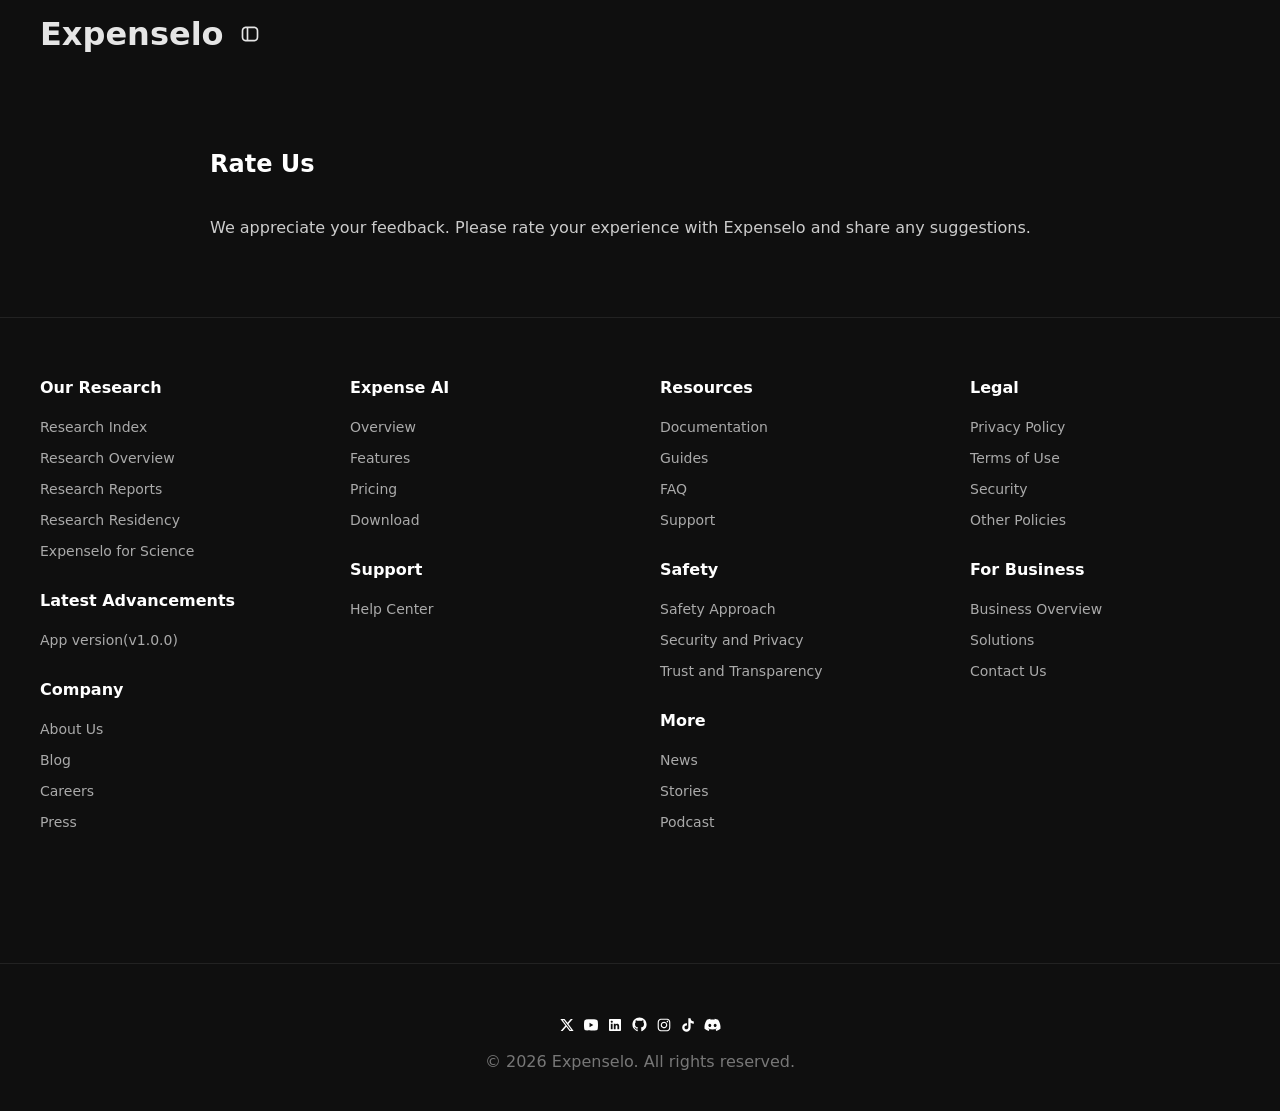
<file: legalSite/rateUs.html>
<!DOCTYPE html>
<html>
<head>
  <meta charset="utf-8">
  <meta name="viewport" content="width=device-width,initial-scale=1">
  <title>Expenselo – Rate Us</title>
  <link rel="stylesheet" href="css/style.css">
    <script src="js/main.js" defer></script>
</head>
<body>

<header>
  <div class="brand-row">
    <h1 id="brand-text">Expenselo</h1>
    <img id="brand-logo" src="assets/final.png" alt="Expenselo Logo" class="brand-logo hidden">
    <button id="sidebarToggle" type="button" aria-controls="sidebar-drawer" aria-expanded="false" class="p-xs text-primary-44 hover:text-primary-100 duration-short ease-curve-a scale-inline-100 cursor-pointer transition-colors" aria-label="Toggle navigation sidebar">

    <svg width="20" viewBox="0 0 24 24" fill="none" xmlns="http://www.w3.org/2000/svg">

    <path fill-rule="evenodd" clip-rule="evenodd" d="M9.35719 3H14.6428C15.7266 2.99999 16.6007 2.99998 17.3086 3.05782C18.0375 3.11737 18.6777 3.24318 19.27 3.54497C20.2108 4.02433 20.9757 4.78924 21.455 5.73005C21.7568 6.32234 21.8826 6.96253 21.9422 7.69138C22 8.39925 22 9.27339 22 10.3572V13.6428C22 14.7266 22 15.6008 21.9422 16.3086C21.8826 17.0375 21.7568 17.6777 21.455 18.27C20.9757 19.2108 20.2108 19.9757 19.27 20.455C18.6777 20.7568 18.0375 20.8826 17.3086 20.9422C16.6008 21 15.7266 21 14.6428 21H9.35717C8.27339 21 7.39925 21 6.69138 20.9422C5.96253 20.8826 5.32234 20.7568 4.73005 20.455C3.78924 19.9757 3.02433 19.2108 2.54497 18.27C2.24318 17.6777 2.11737 17.0375 2.05782 16.3086C1.99998 15.6007 1.99999 14.7266 2 13.6428V10.3572C1.99999 9.27341 1.99998 8.39926 2.05782 7.69138C2.11737 6.96253 2.24318 6.32234 2.54497 5.73005C3.02433 4.78924 3.78924 4.02433 4.73005 3.54497C5.32234 3.24318 5.96253 3.11737 6.69138 3.05782C7.39926 2.99998 8.27341 2.99999 9.35719 3ZM6.85424 5.05118C6.24907 5.10062 5.90138 5.19279 5.63803 5.32698C5.07354 5.6146 4.6146 6.07354 4.32698 6.63803C4.19279 6.90138 4.10062 7.24907 4.05118 7.85424C4.00078 8.47108 4 9.26339 4 10.4V13.6C4 14.7366 4.00078 15.5289 4.05118 16.1458C4.10062 16.7509 4.19279 17.0986 4.32698 17.362C4.6146 17.9265 5.07354 18.3854 5.63803 18.673C5.90138 18.8072 6.24907 18.8994 6.85424 18.9488C7.17922 18.9754 7.55292 18.9882 8 18.9943V5.0057C7.55292 5.01184 7.17922 5.02462 6.85424 5.05118ZM10 5V19H14.6C15.7366 19 16.5289 18.9992 17.1458 18.9488C17.7509 18.8994 18.0986 18.8072 18.362 18.673C18.9265 18.3854 19.3854 17.9265 19.673 17.362C19.8072 17.0986 19.8994 16.7509 19.9488 16.1458C19.9992 15.5289 20 14.7366 20 13.6V10.4C20 9.26339 19.9992 8.47108 19.9488 7.85424C19.8994 7.24907 19.8072 6.90138 19.673 6.63803C19.3854 6.07354 18.9265 5.6146 18.362 5.32698C18.0986 5.19279 17.7509 5.10062 17.1458 5.05118C16.5289 5.00078 15.7366 5 14.6 5H10Z" fill="currentColor"></path>

    </svg>

    </button>
  </div>
</header>

<aside id="sidebar-drawer" class="sidebar" aria-hidden="true">
  <ul>
    <li><a href="index.html">Overview</a></li>
    <li><a href="termsOfUse.html">Terms of Use</a></li>
    <li><a href="privacyPolicy.html">Privacy Policy</a></li>
    <li><a href="helpCenter.html">Help Center</a></li>
    <li><a href="rateUs.html">Rate Us</a></li>
    <li><a href="contactUs.html">Contact</a></li>
  </ul>
</aside>

<div class="container">
  <h2>Rate Us</h2>
  <p>We appreciate your feedback. Please rate your experience with Expenselo and share any suggestions.</p>
</div>

<div class="footer-links">
  <div class="footer-column">
    <h3>Our Research</h3>
    <ul>
      <li><a href="/features/">Research Index</a></li>
      <li><a href="/pricing/">Research Overview</a></li>
      <li><a href="/download/">Research Reports</a></li>
      <li><a href="/download/">Research Residency</a></li>
      <li><a href="/api/">Expenselo for Science</a></li>
    </ul>
    <br>
    <h3>Latest Advancements</h3>
    <ul>
      <li><a href="/features/">App version(v1.0.0)</a></li>
    </ul>
    <br>
    <h3>Company</h3>
    <ul>
      <li><a href="/about/">About Us</a></li>
      <li><a href="/blog/">Blog</a></li>
      <li><a href="/careers/">Careers</a></li>
      <li><a href="/press/">Press</a></li>
    </ul>
  </div>

  <div class="footer-column">
    <h3>Expense AI</h3>
    <ul>
      <li><a href="/about/">Overview</a></li>
      <li><a href="/blog/">Features</a></li>
      <li><a href="/careers/">Pricing</a></li>
      <li><a href="/press/">Download</a></li>
    </ul>
    <br>
    <h3>Support</h3>
    <ul>
      <li><a href="/features/">Help Center</a></li>
    </ul>
  </div>

  <div class="footer-column">
    <h3>Resources</h3>
    <ul>
      <li><a href="/documentation/">Documentation</a></li>
      <li><a href="/guides/">Guides</a></li>
      <li><a href="/faq/">FAQ</a></li>
      <li><a href="/support/">Support</a></li>
    </ul>
    <br>
    <h3>Safety</h3>
    <ul>
      <li><a href="/features/">Safety Approach</a></li>
      <li><a href="/features/">Security and Privacy</a></li>
      <li><a href="/features/">Trust and Transparency</a></li>
    </ul>
    <br>
    <h3>More</h3>
    <ul>
      <li><a href="/documentation/">News</a></li>
      <li><a href="/guides/">Stories</a></li>
      <li><a href="/faq/">Podcast</a></li>
    </ul>
  </div>

  <div class="footer-column">
    <h3>Legal</h3>
    <ul>
      <li><a href="privacyPolicy.html">Privacy Policy</a></li>
      <li><a href="termsOfUse.html">Terms of Use</a></li>
      <li><a href="/security/">Security</a></li>
      <li><a href="/security/">Other Policies</a></li>
    </ul>
    <br>
    <h3>For Business</h3>
    <ul>
      <li><a href="privacyPolicy.html">Business Overview</a></li>
      <li><a href="termsOfUse.html">Solutions</a></li>
      <li><a href="contactUs.html">Contact Us</a></li>
    </ul>
  </div>
</div>

<footer>
  <div class="@md:w-auto @md:justify-start gap-sm @md:gap-2xs @lg:gap-sm flex justify-between"><a
      href="https://x.com/OpenAI" class="transition ease-curve-a duration-250" target="_blank" rel="noreferrer"
      aria-label="X"><svg xmlns="http://www.w3.org/2000/svg" width="16" viewBox="0 0 16 16" fill="none">
        <path
          d="M11.8187 2H13.8544L9.407 7.08308L14.639 14H10.5424L7.33377 9.80492L3.66239 14H1.62547L6.38239 8.56308L1.36331 2H5.56393L8.46424 5.83446L11.8187 2ZM11.1042 12.7815H12.2322L4.951 3.15446H3.74054L11.1042 12.7815Z"
          fill="currentColor"></path>
      </svg><span class="sr-only">(opens in a new window)</span></a><a href="https://www.youtube.com/OpenAI"
      class="transition ease-curve-a duration-250" target="_blank" rel="noreferrer" aria-label="YouTube"><svg
        xmlns="http://www.w3.org/2000/svg" width="16" viewBox="0 0 16 16" fill="none">
        <path fill-rule="evenodd" clip-rule="evenodd"
          d="M13.4695 2.67188C14.0722 2.85846 14.5459 3.4062 14.7073 4.10321C14.9988 5.36528 15 8.00004 15 8.00004C15 8.00004 15 10.6348 14.7073 11.8969C14.5459 12.5939 14.0722 13.1416 13.4695 13.3282C12.3782 13.6667 7.99998 13.6667 7.99998 13.6667C7.99998 13.6667 3.62183 13.6667 2.53045 13.3282C1.92773 13.1416 1.45407 12.5939 1.29272 11.8969C1 10.6348 1 8.00004 1 8.00004C1 8.00004 1 5.36528 1.29272 4.10321C1.45407 3.4062 1.92773 2.85846 2.53045 2.67188C3.62183 2.33337 7.99998 2.33337 7.99998 2.33337C7.99998 2.33337 12.3782 2.33337 13.4695 2.67188ZM10.3422 8.00025L6.5319 10.2V5.80048L10.3422 8.00025Z"
          fill="currentColor"></path>
      </svg><span class="sr-only">(opens in a new window)</span></a><a href="https://www.linkedin.com/company/openai"
      class="transition ease-curve-a duration-250" target="_blank" rel="noreferrer" aria-label="LinkedIn"><svg
        xmlns="http://www.w3.org/2000/svg" width="16" viewBox="0 0 16 16" fill="none">
        <path
          d="M13.1 2H2.9C2.66131 2 2.43239 2.09482 2.2636 2.2636C2.09482 2.43239 2 2.66131 2 2.9V13.1C2 13.3387 2.09482 13.5676 2.2636 13.7364C2.43239 13.9052 2.66131 14 2.9 14H13.1C13.3387 14 13.5676 13.9052 13.7364 13.7364C13.9052 13.5676 14 13.3387 14 13.1V2.9C14 2.66131 13.9052 2.43239 13.7364 2.2636C13.5676 2.09482 13.3387 2 13.1 2ZM5.6 12.2H3.8V6.8H5.6V12.2ZM4.7 5.75C4.49371 5.7441 4.29373 5.67755 4.12505 5.55865C3.95637 5.43974 3.82647 5.27377 3.75158 5.08147C3.67669 4.88916 3.66012 4.67905 3.70396 4.47738C3.7478 4.27572 3.8501 4.09144 3.99807 3.94758C4.14604 3.80372 4.33312 3.70666 4.53594 3.66852C4.73876 3.63038 4.94832 3.65285 5.13844 3.73313C5.32856 3.8134 5.49081 3.94793 5.60491 4.11989C5.71902 4.29185 5.77992 4.49363 5.78 4.7C5.77526 4.98221 5.659 5.25107 5.45663 5.44782C5.25426 5.64457 4.98223 5.75321 4.7 5.75ZM12.2 12.2H10.4V9.356C10.4 8.504 10.04 8.198 9.572 8.198C9.43479 8.20714 9.30073 8.24329 9.17753 8.30439C9.05433 8.36548 8.94441 8.45032 8.85409 8.55402C8.76377 8.65771 8.69483 8.77824 8.65123 8.90866C8.60762 9.03908 8.59021 9.17683 8.6 9.314C8.59702 9.34192 8.59702 9.37008 8.6 9.398V12.2H6.8V6.8H8.54V7.58C8.71552 7.313 8.95666 7.09554 9.24031 6.94846C9.52397 6.80138 9.84065 6.7296 10.16 6.74C11.09 6.74 12.176 7.256 12.176 8.936L12.2 12.2Z"
          fill="currentColor"></path>
      </svg><span class="sr-only">(opens in a new window)</span></a><a href="https://github.com/openai"
      class="transition ease-curve-a duration-250" target="_blank" rel="noreferrer" aria-label="GitHub"><svg
        xmlns="http://www.w3.org/2000/svg" width="17" viewBox="0 0 16 16" fill="none">
        <path
          d="M7.99998 1.30048C11.6833 1.30048 14.6666 4.28381 14.6666 7.96714C14.6663 9.36398 14.2279 10.7255 13.4132 11.8602C12.5985 12.9948 11.4484 13.8454 10.125 14.2921C9.79165 14.3588 9.66665 14.1505 9.66665 13.9755C9.66665 13.7505 9.67498 13.0338 9.67498 12.1421C9.67498 11.5171 9.46665 11.1171 9.22498 10.9088C10.7083 10.7421 12.2666 10.1755 12.2666 7.61714C12.2666 6.88381 12.0083 6.29214 11.5833 5.82548C11.65 5.65881 11.8833 4.97548 11.5166 4.05881C11.5166 4.05881 10.9583 3.87548 9.68331 4.74214C9.14998 4.59214 8.58331 4.51714 8.01665 4.51714C7.44998 4.51714 6.88331 4.59214 6.34998 4.74214C5.07498 3.88381 4.51665 4.05881 4.51665 4.05881C4.14998 4.97548 4.38331 5.65881 4.44998 5.82548C4.02498 6.29214 3.76665 6.89214 3.76665 7.61714C3.76665 10.1671 5.31665 10.7421 6.79998 10.9088C6.60831 11.0755 6.43331 11.3671 6.37498 11.8005C5.99165 11.9755 5.03331 12.2588 4.43331 11.2505C4.30831 11.0505 3.93331 10.5588 3.40831 10.5671C2.84998 10.5755 3.18331 10.8838 3.41665 11.0088C3.69998 11.1671 4.02498 11.7588 4.09998 11.9505C4.23331 12.3255 4.66665 13.0421 6.34165 12.7338C6.34165 13.2921 6.34998 13.8171 6.34998 13.9755C6.34998 14.1505 6.22498 14.3505 5.89165 14.2921C4.56385 13.8502 3.40893 13.0013 2.59072 11.866C1.77252 10.7307 1.33258 9.36657 1.33331 7.96714C1.33331 4.28381 4.31665 1.30048 7.99998 1.30048Z"
          fill="currentColor"></path>
      </svg><span class="sr-only">(opens in a new window)</span></a><a href="https://www.instagram.com/openai/"
      class="transition ease-curve-a duration-250" target="_blank" rel="noreferrer" aria-label="Instagram"><svg
        xmlns="http://www.w3.org/2000/svg" width="16" viewBox="0 0 16 16" fill="none">
        <path
          d="M8.00002 2.80784C9.69102 2.80784 9.89138 2.81417 10.5593 2.84469C10.9608 2.84954 11.3585 2.92335 11.735 3.0629C12.0101 3.16443 12.259 3.32635 12.4633 3.53675C12.6737 3.74106 12.8356 3.98994 12.9371 4.26508C13.0767 4.64159 13.1505 5.03927 13.1554 5.44078C13.1859 6.10866 13.1922 6.30902 13.1922 8.00002C13.1922 9.69102 13.1859 9.89138 13.1554 10.5593C13.1505 10.9608 13.0767 11.3585 12.9371 11.735C12.8318 12.0082 12.6704 12.2563 12.4633 12.4633C12.2563 12.6704 12.0082 12.8318 11.735 12.9371C11.3585 13.0767 10.9608 13.1505 10.5593 13.1554C9.89138 13.1859 9.69102 13.1922 8.00002 13.1922C6.30902 13.1922 6.10866 13.1859 5.44078 13.1554C5.03908 13.1506 4.64119 13.0768 4.26451 12.9371C3.98957 12.8355 3.7409 12.6736 3.53675 12.4633C3.32635 12.259 3.16443 12.0101 3.0629 11.735C2.92335 11.3585 2.84954 10.9608 2.84469 10.5593C2.81417 9.89138 2.80784 9.69102 2.80784 8.00002C2.80784 6.30902 2.81417 6.10866 2.84469 5.44078C2.84954 5.03927 2.92335 4.64159 3.0629 4.26508C3.16443 3.98994 3.32635 3.74106 3.53675 3.53675C3.74106 3.32635 3.98994 3.16443 4.26508 3.0629C4.64159 2.92335 5.03927 2.84954 5.44078 2.84469C6.10866 2.81417 6.30902 2.80784 8.00002 2.80784ZM8.00002 1.66669C6.28023 1.66669 6.06432 1.67417 5.38896 1.70469C4.86359 1.71517 4.3438 1.81465 3.85169 1.9989C3.42889 2.15808 3.04593 2.40763 2.72954 2.73011C2.40733 3.04639 2.15799 3.42915 1.9989 3.85169C1.81484 4.34383 1.71556 4.86362 1.70526 5.38896C1.6736 6.06432 1.66669 6.28023 1.66669 8.00002C1.66669 9.71981 1.67417 9.93572 1.70469 10.6111C1.71517 11.1365 1.81465 11.6562 1.9989 12.1484C2.15808 12.5712 2.40763 12.9541 2.73011 13.2705C3.04639 13.5927 3.42915 13.8421 3.85169 14.0011C4.34383 14.1852 4.86362 14.2845 5.38896 14.2948C6.06432 14.3264 6.28023 14.3334 8.00002 14.3334C9.71981 14.3334 9.93572 14.3259 10.6111 14.2954C11.1365 14.2849 11.6562 14.1854 12.1484 14.0011C12.5692 13.8384 12.9514 13.5896 13.2705 13.2705C13.5896 12.9514 13.8384 12.5692 14.0011 12.1484C14.1852 11.6562 14.2845 11.1364 14.2948 10.6111C14.3264 9.93572 14.3334 9.71981 14.3334 8.00002C14.3334 6.28023 14.3259 6.06432 14.2954 5.38896C14.2849 4.86359 14.1854 4.3438 14.0011 3.85169C13.842 3.42889 13.5924 3.04593 13.2699 2.72954C12.9536 2.40733 12.5709 2.15799 12.1484 1.9989C11.6562 1.81484 11.1364 1.71556 10.6111 1.70526C9.93572 1.6736 9.71981 1.66669 8.00002 1.66669ZM8.00002 4.74757C7.35675 4.74757 6.72792 4.93832 6.19305 5.2957C5.65819 5.65309 5.24131 6.16105 4.99514 6.75536C4.74897 7.34967 4.68456 8.00363 4.81006 8.63454C4.93556 9.26546 5.24532 9.84499 5.70019 10.2999C6.15505 10.7547 6.73458 11.0645 7.3655 11.19C7.99641 11.3155 8.65037 11.2511 9.24468 11.0049C9.83899 10.7587 10.347 10.3419 10.7043 9.80699C11.0617 9.27212 11.2525 8.6433 11.2525 8.00002C11.2525 7.13742 10.9098 6.31014 10.2999 5.70019C9.6899 5.09023 8.86263 4.74757 8.00002 4.74757ZM8.00002 10.1113C7.58244 10.1113 7.17425 9.9875 6.82704 9.7555C6.47984 9.52351 6.20923 9.19377 6.04943 8.80798C5.88963 8.42219 5.84782 7.99768 5.92929 7.58813C6.01075 7.17857 6.21183 6.80238 6.5071 6.5071C6.80238 6.21183 7.17857 6.01075 7.58813 5.92929C7.99768 5.84782 8.42219 5.88963 8.80798 6.04943C9.19377 6.20923 9.52351 6.47984 9.7555 6.82704C9.9875 7.17425 10.1113 7.58244 10.1113 8.00002C10.1113 8.55997 9.88888 9.09699 9.49294 9.49294C9.09699 9.88888 8.55997 10.1113 8.00002 10.1113ZM11.3809 3.85917C11.2306 3.85917 11.0836 3.90374 10.9586 3.98725C10.8337 4.07076 10.7362 4.18946 10.6787 4.32833C10.6212 4.4672 10.6061 4.62001 10.6355 4.76744C10.6648 4.91487 10.7372 5.05029 10.8435 5.15657C10.9498 5.26286 11.0852 5.33524 11.2326 5.36457C11.38 5.39389 11.5328 5.37884 11.6717 5.32132C11.8106 5.2638 11.9293 5.16639 12.0128 5.04141C12.0963 4.91642 12.1409 4.76949 12.1409 4.61917C12.1409 4.41761 12.0608 4.2243 11.9183 4.08177C11.7757 3.93924 11.5824 3.85917 11.3809 3.85917Z"
          fill="currentColor"></path>
      </svg><span class="sr-only">(opens in a new window)</span></a><a href="https://www.tiktok.com/@openai"
      class="transition ease-curve-a duration-250" target="_blank" rel="noreferrer" aria-label="TikTok"><svg
        xmlns="http://www.w3.org/2000/svg" width="16" viewBox="0 0 16 16" fill="none">
        <path
          d="M13.8094 6.80899C12.6229 6.80899 11.5245 6.43201 10.6275 5.79136V10.4485C10.6275 12.7781 8.73797 14.6667 6.40715 14.6667C5.53749 14.6667 4.72917 14.4039 4.0577 13.9532C2.92947 13.1961 2.18665 11.9087 2.18665 10.4484C2.18665 8.11889 4.07622 6.23033 6.40722 6.23037C6.60093 6.23028 6.79441 6.24343 6.98631 6.26965V6.78673L6.9862 8.6027C6.80149 8.54412 6.60459 8.51233 6.40029 8.51233C5.33401 8.51233 4.46978 9.37627 4.46978 10.4418C4.46978 11.1952 4.90177 11.8477 5.53172 12.1654C5.79292 12.2971 6.08792 12.3713 6.40031 12.3713C7.4644 12.3713 8.32715 11.5109 8.33082 10.4484V1.33337H10.6275V1.6269C10.6356 1.71465 10.6472 1.80207 10.6624 1.88892C10.8218 2.79762 11.3655 3.574 12.12 4.04461C12.6267 4.36073 13.2122 4.52784 13.8094 4.52694L13.8094 6.80899Z"
          fill="currentColor"></path>
      </svg><span class="sr-only">(opens in a new window)</span></a><a href="https://discord.gg/openai"
      class="transition ease-curve-a duration-250" target="_blank" rel="noreferrer" aria-label="Discord"><svg
        viewBox="0 0 18 18" fill="none" xmlns="http://www.w3.org/2000/svg" width="17">
        <path
          d="M14.9006 4.06779C13.7837 3.56177 12.6046 3.20279 11.3934 3C11.2277 3.2932 11.0777 3.59486 10.9441 3.90372C9.65398 3.71134 8.34198 3.71134 7.05182 3.90372C6.91819 3.59489 6.76822 3.29323 6.60255 3C5.39058 3.2045 4.21068 3.56434 3.09264 4.07044C0.87304 7.32013 0.271342 10.4891 0.572191 13.6131C1.87204 14.5635 3.32695 15.2862 4.87367 15.75C5.22194 15.2865 5.53012 14.7947 5.79494 14.28C5.29196 14.0941 4.8065 13.8647 4.34417 13.5946C4.46585 13.5072 4.58485 13.4173 4.69985 13.3299C6.04511 13.956 7.51339 14.2806 8.99999 14.2806C10.4866 14.2806 11.9549 13.956 13.3001 13.3299C13.4165 13.4239 13.5355 13.5139 13.6558 13.5946C13.1926 13.8652 12.7062 14.0949 12.2024 14.2813C12.4668 14.7958 12.775 15.2871 13.1236 15.75C14.6717 15.2881 16.1277 14.5657 17.4278 13.6144C17.7808 9.99159 16.8247 6.85173 14.9006 4.06779ZM6.17601 11.6919C5.33765 11.6919 4.64502 10.939 4.64502 10.0128C4.64502 9.08655 5.31358 8.32705 6.17334 8.32705C7.0331 8.32705 7.72037 9.08655 7.70567 10.0128C7.69096 10.939 7.03043 11.6919 6.17601 11.6919ZM11.824 11.6919C10.9843 11.6919 10.2943 10.939 10.2943 10.0128C10.2943 9.08655 10.9629 8.32705 11.824 8.32705C12.6851 8.32705 13.367 9.08655 13.3523 10.0128C13.3376 10.939 12.6784 11.6919 11.824 11.6919Z"
          fill="currentColor"></path>
      </svg><span class="sr-only">(opens in a new window)</span></a></div><br>
  © 2026 Expenselo. All rights reserved.
</footer>

</body>
</html>
</file>
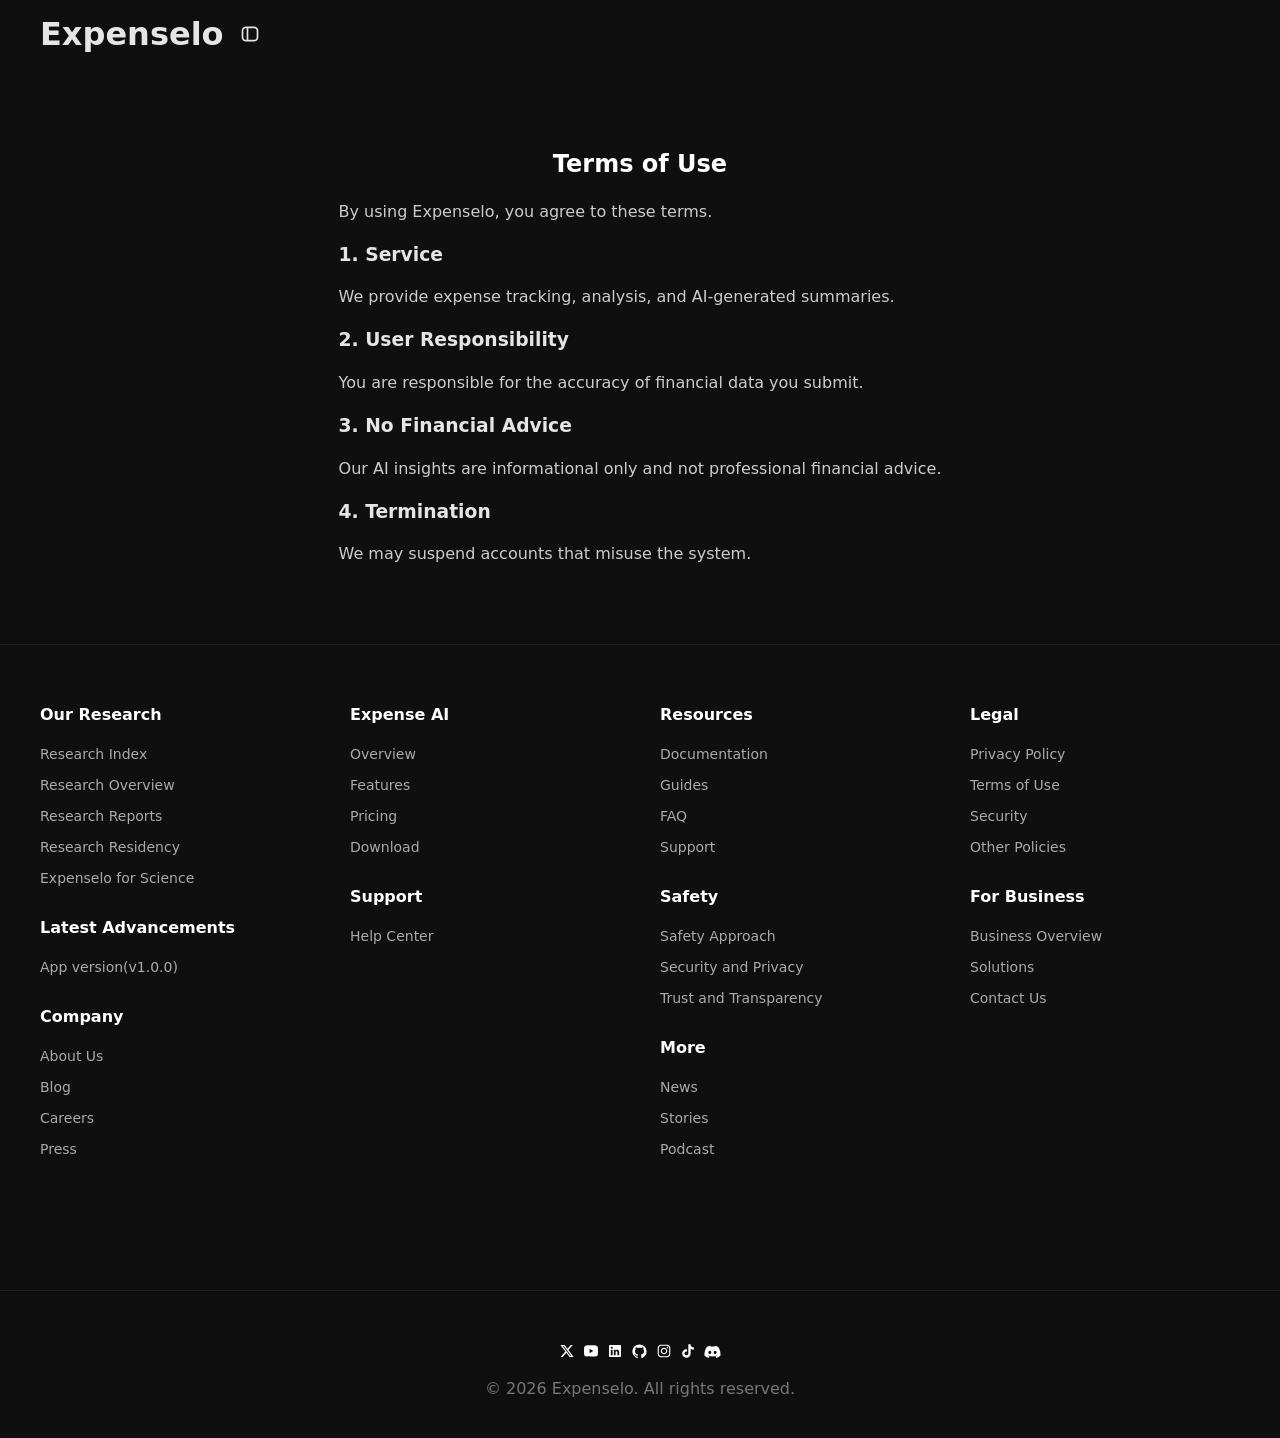
<file: legalSite/termsOfUse.html>
<!DOCTYPE html>
<html>
<head>
  <meta charset="utf-8">
  <meta name="viewport" content="width=device-width,initial-scale=1">
  <title>Expenselo – Terms of Use</title>
  <link rel="stylesheet" href="css/style.css">
    <script src="js/main.js" defer></script>
</head>
<body class="terms-page">

<header>
  <div class="brand-row">
    <h1 id="brand-text">Expenselo</h1>
    <img id="brand-logo" src="assets/final.png" alt="Expenselo Logo" class="brand-logo hidden">
    <button id="sidebarToggle" type="button" aria-controls="sidebar-drawer" aria-expanded="false" class="p-xs text-primary-44 hover:text-primary-100 duration-short ease-curve-a scale-inline-100 cursor-pointer transition-colors" aria-label="Toggle navigation sidebar">

    <svg width="20" viewBox="0 0 24 24" fill="none" xmlns="http://www.w3.org/2000/svg">

    <path fill-rule="evenodd" clip-rule="evenodd" d="M9.35719 3H14.6428C15.7266 2.99999 16.6007 2.99998 17.3086 3.05782C18.0375 3.11737 18.6777 3.24318 19.27 3.54497C20.2108 4.02433 20.9757 4.78924 21.455 5.73005C21.7568 6.32234 21.8826 6.96253 21.9422 7.69138C22 8.39925 22 9.27339 22 10.3572V13.6428C22 14.7266 22 15.6008 21.9422 16.3086C21.8826 17.0375 21.7568 17.6777 21.455 18.27C20.9757 19.2108 20.2108 19.9757 19.27 20.455C18.6777 20.7568 18.0375 20.8826 17.3086 20.9422C16.6008 21 15.7266 21 14.6428 21H9.35717C8.27339 21 7.39925 21 6.69138 20.9422C5.96253 20.8826 5.32234 20.7568 4.73005 20.455C3.78924 19.9757 3.02433 19.2108 2.54497 18.27C2.24318 17.6777 2.11737 17.0375 2.05782 16.3086C1.99998 15.6007 1.99999 14.7266 2 13.6428V10.3572C1.99999 9.27341 1.99998 8.39926 2.05782 7.69138C2.11737 6.96253 2.24318 6.32234 2.54497 5.73005C3.02433 4.78924 3.78924 4.02433 4.73005 3.54497C5.32234 3.24318 5.96253 3.11737 6.69138 3.05782C7.39926 2.99998 8.27341 2.99999 9.35719 3ZM6.85424 5.05118C6.24907 5.10062 5.90138 5.19279 5.63803 5.32698C5.07354 5.6146 4.6146 6.07354 4.32698 6.63803C4.19279 6.90138 4.10062 7.24907 4.05118 7.85424C4.00078 8.47108 4 9.26339 4 10.4V13.6C4 14.7366 4.00078 15.5289 4.05118 16.1458C4.10062 16.7509 4.19279 17.0986 4.32698 17.362C4.6146 17.9265 5.07354 18.3854 5.63803 18.673C5.90138 18.8072 6.24907 18.8994 6.85424 18.9488C7.17922 18.9754 7.55292 18.9882 8 18.9943V5.0057C7.55292 5.01184 7.17922 5.02462 6.85424 5.05118ZM10 5V19H14.6C15.7366 19 16.5289 18.9992 17.1458 18.9488C17.7509 18.8994 18.0986 18.8072 18.362 18.673C18.9265 18.3854 19.3854 17.9265 19.673 17.362C19.8072 17.0986 19.8994 16.7509 19.9488 16.1458C19.9992 15.5289 20 14.7366 20 13.6V10.4C20 9.26339 19.9992 8.47108 19.9488 7.85424C19.8994 7.24907 19.8072 6.90138 19.673 6.63803C19.3854 6.07354 18.9265 5.6146 18.362 5.32698C18.0986 5.19279 17.7509 5.10062 17.1458 5.05118C16.5289 5.00078 15.7366 5 14.6 5H10Z" fill="currentColor"></path>

    </svg>

    </button>
  </div>
</header>

<aside id="sidebar-drawer" class="sidebar" aria-hidden="true">
  <ul>
    <li><a href="index.html">Overview</a></li>
    <li><a href="termsOfUse.html">Terms of Use</a></li>
    <li><a href="privacyPolicy.html">Privacy Policy</a></li>
    <li><a href="helpCenter.html">Help Center</a></li>
    <li><a href="rateUs.html">Rate Us</a></li>
    <li><a href="contactUs.html">Contact</a></li>
  </ul>
</aside>

<div class="container">
  <div>
    <h2 id="termsHeading">Terms of Use</h2>

    <p>By using Expenselo, you agree to these terms.</p>

    <h3>1. Service</h3>
    <p>We provide expense tracking, analysis, and AI-generated summaries.</p>

    <h3>2. User Responsibility</h3>
    <p>You are responsible for the accuracy of financial data you submit.</p>

    <h3>3. No Financial Advice</h3>
    <p>Our AI insights are informational only and not professional financial advice.</p>

    <h3>4. Termination</h3>
    <p>We may suspend accounts that misuse the system.</p>
  </div>
</div>

<div class="footer-links">
  <div class="footer-column">
    <h3>Our Research</h3>
    <ul>
      <li><a href="/features/">Research Index</a></li>
      <li><a href="/pricing/">Research Overview</a></li>
      <li><a href="/download/">Research Reports</a></li>
      <li><a href="/download/">Research Residency</a></li>
      <li><a href="/api/">Expenselo for Science</a></li>
    </ul>
    <br>
    <h3>Latest Advancements</h3>
    <ul>
      <li><a href="/features/">App version(v1.0.0)</a></li>
    </ul>
    <br>
    <h3>Company</h3>
    <ul>
      <li><a href="/about/">About Us</a></li>
      <li><a href="/blog/">Blog</a></li>
      <li><a href="/careers/">Careers</a></li>
      <li><a href="/press/">Press</a></li>
    </ul>
  </div>

  <div class="footer-column">
    <h3>Expense AI</h3>
    <ul>
      <li><a href="/about/">Overview</a></li>
      <li><a href="/blog/">Features</a></li>
      <li><a href="/careers/">Pricing</a></li>
      <li><a href="/press/">Download</a></li>
    </ul>
    <br>
    <h3>Support</h3>
    <ul>
      <li><a href="/features/">Help Center</a></li>
    </ul>
  </div>

  <div class="footer-column">
    <h3>Resources</h3>
    <ul>
      <li><a href="/documentation/">Documentation</a></li>
      <li><a href="/guides/">Guides</a></li>
      <li><a href="/faq/">FAQ</a></li>
      <li><a href="/support/">Support</a></li>
    </ul>
    <br>
    <h3>Safety</h3>
    <ul>
      <li><a href="/features/">Safety Approach</a></li>
      <li><a href="/features/">Security and Privacy</a></li>
      <li><a href="/features/">Trust and Transparency</a></li>
    </ul>
    <br>
    <h3>More</h3>
    <ul>
      <li><a href="/documentation/">News</a></li>
      <li><a href="/guides/">Stories</a></li>
      <li><a href="/faq/">Podcast</a></li>
    </ul>
  </div>

  <div class="footer-column">
    <h3>Legal</h3>
    <ul>
      <li><a href="privacyPolicy.html">Privacy Policy</a></li>
      <li><a href="termsOfUse.html">Terms of Use</a></li>
      <li><a href="/security/">Security</a></li>
      <li><a href="/security/">Other Policies</a></li>
    </ul>
    <br>
    <h3>For Business</h3>
    <ul>
      <li><a href="privacyPolicy.html">Business Overview</a></li>
      <li><a href="termsOfUse.html">Solutions</a></li>
      <li><a href="contactUs.html">Contact Us</a></li>
    </ul>
  </div>
</div>

<footer>
  <div class="@md:w-auto @md:justify-start gap-sm @md:gap-2xs @lg:gap-sm flex justify-between"><a
      href="https://x.com/OpenAI" class="transition ease-curve-a duration-250" target="_blank" rel="noreferrer"
      aria-label="X"><svg xmlns="http://www.w3.org/2000/svg" width="16" viewBox="0 0 16 16" fill="none">
        <path
          d="M11.8187 2H13.8544L9.407 7.08308L14.639 14H10.5424L7.33377 9.80492L3.66239 14H1.62547L6.38239 8.56308L1.36331 2H5.56393L8.46424 5.83446L11.8187 2ZM11.1042 12.7815H12.2322L4.951 3.15446H3.74054L11.1042 12.7815Z"
          fill="currentColor"></path>
      </svg><span class="sr-only">(opens in a new window)</span></a><a href="https://www.youtube.com/OpenAI"
      class="transition ease-curve-a duration-250" target="_blank" rel="noreferrer" aria-label="YouTube"><svg
        xmlns="http://www.w3.org/2000/svg" width="16" viewBox="0 0 16 16" fill="none">
        <path fill-rule="evenodd" clip-rule="evenodd"
          d="M13.4695 2.67188C14.0722 2.85846 14.5459 3.4062 14.7073 4.10321C14.9988 5.36528 15 8.00004 15 8.00004C15 8.00004 15 10.6348 14.7073 11.8969C14.5459 12.5939 14.0722 13.1416 13.4695 13.3282C12.3782 13.6667 7.99998 13.6667 7.99998 13.6667C7.99998 13.6667 3.62183 13.6667 2.53045 13.3282C1.92773 13.1416 1.45407 12.5939 1.29272 11.8969C1 10.6348 1 8.00004 1 8.00004C1 8.00004 1 5.36528 1.29272 4.10321C1.45407 3.4062 1.92773 2.85846 2.53045 2.67188C3.62183 2.33337 7.99998 2.33337 7.99998 2.33337C7.99998 2.33337 12.3782 2.33337 13.4695 2.67188ZM10.3422 8.00025L6.5319 10.2V5.80048L10.3422 8.00025Z"
          fill="currentColor"></path>
      </svg><span class="sr-only">(opens in a new window)</span></a><a href="https://www.linkedin.com/company/openai"
      class="transition ease-curve-a duration-250" target="_blank" rel="noreferrer" aria-label="LinkedIn"><svg
        xmlns="http://www.w3.org/2000/svg" width="16" viewBox="0 0 16 16" fill="none">
        <path
          d="M13.1 2H2.9C2.66131 2 2.43239 2.09482 2.2636 2.2636C2.09482 2.43239 2 2.66131 2 2.9V13.1C2 13.3387 2.09482 13.5676 2.2636 13.7364C2.43239 13.9052 2.66131 14 2.9 14H13.1C13.3387 14 13.5676 13.9052 13.7364 13.7364C13.9052 13.5676 14 13.3387 14 13.1V2.9C14 2.66131 13.9052 2.43239 13.7364 2.2636C13.5676 2.09482 13.3387 2 13.1 2ZM5.6 12.2H3.8V6.8H5.6V12.2ZM4.7 5.75C4.49371 5.7441 4.29373 5.67755 4.12505 5.55865C3.95637 5.43974 3.82647 5.27377 3.75158 5.08147C3.67669 4.88916 3.66012 4.67905 3.70396 4.47738C3.7478 4.27572 3.8501 4.09144 3.99807 3.94758C4.14604 3.80372 4.33312 3.70666 4.53594 3.66852C4.73876 3.63038 4.94832 3.65285 5.13844 3.73313C5.32856 3.8134 5.49081 3.94793 5.60491 4.11989C5.71902 4.29185 5.77992 4.49363 5.78 4.7C5.77526 4.98221 5.659 5.25107 5.45663 5.44782C5.25426 5.64457 4.98223 5.75321 4.7 5.75ZM12.2 12.2H10.4V9.356C10.4 8.504 10.04 8.198 9.572 8.198C9.43479 8.20714 9.30073 8.24329 9.17753 8.30439C9.05433 8.36548 8.94441 8.45032 8.85409 8.55402C8.76377 8.65771 8.69483 8.77824 8.65123 8.90866C8.60762 9.03908 8.59021 9.17683 8.6 9.314C8.59702 9.34192 8.59702 9.37008 8.6 9.398V12.2H6.8V6.8H8.54V7.58C8.71552 7.313 8.95666 7.09554 9.24031 6.94846C9.52397 6.80138 9.84065 6.7296 10.16 6.74C11.09 6.74 12.176 7.256 12.176 8.936L12.2 12.2Z"
          fill="currentColor"></path>
      </svg><span class="sr-only">(opens in a new window)</span></a><a href="https://github.com/openai"
      class="transition ease-curve-a duration-250" target="_blank" rel="noreferrer" aria-label="GitHub"><svg
        xmlns="http://www.w3.org/2000/svg" width="17" viewBox="0 0 16 16" fill="none">
        <path
          d="M7.99998 1.30048C11.6833 1.30048 14.6666 4.28381 14.6666 7.96714C14.6663 9.36398 14.2279 10.7255 13.4132 11.8602C12.5985 12.9948 11.4484 13.8454 10.125 14.2921C9.79165 14.3588 9.66665 14.1505 9.66665 13.9755C9.66665 13.7505 9.67498 13.0338 9.67498 12.1421C9.67498 11.5171 9.46665 11.1171 9.22498 10.9088C10.7083 10.7421 12.2666 10.1755 12.2666 7.61714C12.2666 6.88381 12.0083 6.29214 11.5833 5.82548C11.65 5.65881 11.8833 4.97548 11.5166 4.05881C11.5166 4.05881 10.9583 3.87548 9.68331 4.74214C9.14998 4.59214 8.58331 4.51714 8.01665 4.51714C7.44998 4.51714 6.88331 4.59214 6.34998 4.74214C5.07498 3.88381 4.51665 4.05881 4.51665 4.05881C4.14998 4.97548 4.38331 5.65881 4.44998 5.82548C4.02498 6.29214 3.76665 6.89214 3.76665 7.61714C3.76665 10.1671 5.31665 10.7421 6.79998 10.9088C6.60831 11.0755 6.43331 11.3671 6.37498 11.8005C5.99165 11.9755 5.03331 12.2588 4.43331 11.2505C4.30831 11.0505 3.93331 10.5588 3.40831 10.5671C2.84998 10.5755 3.18331 10.8838 3.41665 11.0088C3.69998 11.1671 4.02498 11.7588 4.09998 11.9505C4.23331 12.3255 4.66665 13.0421 6.34165 12.7338C6.34165 13.2921 6.34998 13.8171 6.34998 13.9755C6.34998 14.1505 6.22498 14.3505 5.89165 14.2921C4.56385 13.8502 3.40893 13.0013 2.59072 11.866C1.77252 10.7307 1.33258 9.36657 1.33331 7.96714C1.33331 4.28381 4.31665 1.30048 7.99998 1.30048Z"
          fill="currentColor"></path>
      </svg><span class="sr-only">(opens in a new window)</span></a><a href="https://www.instagram.com/openai/"
      class="transition ease-curve-a duration-250" target="_blank" rel="noreferrer" aria-label="Instagram"><svg
        xmlns="http://www.w3.org/2000/svg" width="16" viewBox="0 0 16 16" fill="none">
        <path
          d="M8.00002 2.80784C9.69102 2.80784 9.89138 2.81417 10.5593 2.84469C10.9608 2.84954 11.3585 2.92335 11.735 3.0629C12.0101 3.16443 12.259 3.32635 12.4633 3.53675C12.6737 3.74106 12.8356 3.98994 12.9371 4.26508C13.0767 4.64159 13.1505 5.03927 13.1554 5.44078C13.1859 6.10866 13.1922 6.30902 13.1922 8.00002C13.1922 9.69102 13.1859 9.89138 13.1554 10.5593C13.1505 10.9608 13.0767 11.3585 12.9371 11.735C12.8318 12.0082 12.6704 12.2563 12.4633 12.4633C12.2563 12.6704 12.0082 12.8318 11.735 12.9371C11.3585 13.0767 10.9608 13.1505 10.5593 13.1554C9.89138 13.1859 9.69102 13.1922 8.00002 13.1922C6.30902 13.1922 6.10866 13.1859 5.44078 13.1554C5.03908 13.1506 4.64119 13.0768 4.26451 12.9371C3.98957 12.8355 3.7409 12.6736 3.53675 12.4633C3.32635 12.259 3.16443 12.0101 3.0629 11.735C2.92335 11.3585 2.84954 10.9608 2.84469 10.5593C2.81417 9.89138 2.80784 9.69102 2.80784 8.00002C2.80784 6.30902 2.81417 6.10866 2.84469 5.44078C2.84954 5.03927 2.92335 4.64159 3.0629 4.26508C3.16443 3.98994 3.32635 3.74106 3.53675 3.53675C3.74106 3.32635 3.98994 3.16443 4.26508 3.0629C4.64159 2.92335 5.03927 2.84954 5.44078 2.84469C6.10866 2.81417 6.30902 2.80784 8.00002 2.80784ZM8.00002 1.66669C6.28023 1.66669 6.06432 1.67417 5.38896 1.70469C4.86359 1.71517 4.3438 1.81465 3.85169 1.9989C3.42889 2.15808 3.04593 2.40763 2.72954 2.73011C2.40733 3.04639 2.15799 3.42915 1.9989 3.85169C1.81484 4.34383 1.71556 4.86362 1.70526 5.38896C1.6736 6.06432 1.66669 6.28023 1.66669 8.00002C1.66669 9.71981 1.67417 9.93572 1.70469 10.6111C1.71517 11.1365 1.81465 11.6562 1.9989 12.1484C2.15808 12.5712 2.40763 12.9541 2.73011 13.2705C3.04639 13.5927 3.42915 13.8421 3.85169 14.0011C4.34383 14.1852 4.86362 14.2845 5.38896 14.2948C6.06432 14.3264 6.28023 14.3334 8.00002 14.3334C9.71981 14.3334 9.93572 14.3259 10.6111 14.2954C11.1365 14.2849 11.6562 14.1854 12.1484 14.0011C12.5692 13.8384 12.9514 13.5896 13.2705 13.2705C13.5896 12.9514 13.8384 12.5692 14.0011 12.1484C14.1852 11.6562 14.2845 11.1364 14.2948 10.6111C14.3264 9.93572 14.3334 9.71981 14.3334 8.00002C14.3334 6.28023 14.3259 6.06432 14.2954 5.38896C14.2849 4.86359 14.1854 4.3438 14.0011 3.85169C13.842 3.42889 13.5924 3.04593 13.2699 2.72954C12.9536 2.40733 12.5709 2.15799 12.1484 1.9989C11.6562 1.81484 11.1364 1.71556 10.6111 1.70526C9.93572 1.6736 9.71981 1.66669 8.00002 1.66669ZM8.00002 4.74757C7.35675 4.74757 6.72792 4.93832 6.19305 5.2957C5.65819 5.65309 5.24131 6.16105 4.99514 6.75536C4.74897 7.34967 4.68456 8.00363 4.81006 8.63454C4.93556 9.26546 5.24532 9.84499 5.70019 10.2999C6.15505 10.7547 6.73458 11.0645 7.3655 11.19C7.99641 11.3155 8.65037 11.2511 9.24468 11.0049C9.83899 10.7587 10.347 10.3419 10.7043 9.80699C11.0617 9.27212 11.2525 8.6433 11.2525 8.00002C11.2525 7.13742 10.9098 6.31014 10.2999 5.70019C9.6899 5.09023 8.86263 4.74757 8.00002 4.74757ZM8.00002 10.1113C7.58244 10.1113 7.17425 9.9875 6.82704 9.7555C6.47984 9.52351 6.20923 9.19377 6.04943 8.80798C5.88963 8.42219 5.84782 7.99768 5.92929 7.58813C6.01075 7.17857 6.21183 6.80238 6.5071 6.5071C6.80238 6.21183 7.17857 6.01075 7.58813 5.92929C7.99768 5.84782 8.42219 5.88963 8.80798 6.04943C9.19377 6.20923 9.52351 6.47984 9.7555 6.82704C9.9875 7.17425 10.1113 7.58244 10.1113 8.00002C10.1113 8.55997 9.88888 9.09699 9.49294 9.49294C9.09699 9.88888 8.55997 10.1113 8.00002 10.1113ZM11.3809 3.85917C11.2306 3.85917 11.0836 3.90374 10.9586 3.98725C10.8337 4.07076 10.7362 4.18946 10.6787 4.32833C10.6212 4.4672 10.6061 4.62001 10.6355 4.76744C10.6648 4.91487 10.7372 5.05029 10.8435 5.15657C10.9498 5.26286 11.0852 5.33524 11.2326 5.36457C11.38 5.39389 11.5328 5.37884 11.6717 5.32132C11.8106 5.2638 11.9293 5.16639 12.0128 5.04141C12.0963 4.91642 12.1409 4.76949 12.1409 4.61917C12.1409 4.41761 12.0608 4.2243 11.9183 4.08177C11.7757 3.93924 11.5824 3.85917 11.3809 3.85917Z"
          fill="currentColor"></path>
      </svg><span class="sr-only">(opens in a new window)</span></a><a href="https://www.tiktok.com/@openai"
      class="transition ease-curve-a duration-250" target="_blank" rel="noreferrer" aria-label="TikTok"><svg
        xmlns="http://www.w3.org/2000/svg" width="16" viewBox="0 0 16 16" fill="none">
        <path
          d="M13.8094 6.80899C12.6229 6.80899 11.5245 6.43201 10.6275 5.79136V10.4485C10.6275 12.7781 8.73797 14.6667 6.40715 14.6667C5.53749 14.6667 4.72917 14.4039 4.0577 13.9532C2.92947 13.1961 2.18665 11.9087 2.18665 10.4484C2.18665 8.11889 4.07622 6.23033 6.40722 6.23037C6.60093 6.23028 6.79441 6.24343 6.98631 6.26965V6.78673L6.9862 8.6027C6.80149 8.54412 6.60459 8.51233 6.40029 8.51233C5.33401 8.51233 4.46978 9.37627 4.46978 10.4418C4.46978 11.1952 4.90177 11.8477 5.53172 12.1654C5.79292 12.2971 6.08792 12.3713 6.40031 12.3713C7.4644 12.3713 8.32715 11.5109 8.33082 10.4484V1.33337H10.6275V1.6269C10.6356 1.71465 10.6472 1.80207 10.6624 1.88892C10.8218 2.79762 11.3655 3.574 12.12 4.04461C12.6267 4.36073 13.2122 4.52784 13.8094 4.52694L13.8094 6.80899Z"
          fill="currentColor"></path>
      </svg><span class="sr-only">(opens in a new window)</span></a><a href="https://discord.gg/openai"
      class="transition ease-curve-a duration-250" target="_blank" rel="noreferrer" aria-label="Discord"><svg
        viewBox="0 0 18 18" fill="none" xmlns="http://www.w3.org/2000/svg" width="17">
        <path
          d="M14.9006 4.06779C13.7837 3.56177 12.6046 3.20279 11.3934 3C11.2277 3.2932 11.0777 3.59486 10.9441 3.90372C9.65398 3.71134 8.34198 3.71134 7.05182 3.90372C6.91819 3.59489 6.76822 3.29323 6.60255 3C5.39058 3.2045 4.21068 3.56434 3.09264 4.07044C0.87304 7.32013 0.271342 10.4891 0.572191 13.6131C1.87204 14.5635 3.32695 15.2862 4.87367 15.75C5.22194 15.2865 5.53012 14.7947 5.79494 14.28C5.29196 14.0941 4.8065 13.8647 4.34417 13.5946C4.46585 13.5072 4.58485 13.4173 4.69985 13.3299C6.04511 13.956 7.51339 14.2806 8.99999 14.2806C10.4866 14.2806 11.9549 13.956 13.3001 13.3299C13.4165 13.4239 13.5355 13.5139 13.6558 13.5946C13.1926 13.8652 12.7062 14.0949 12.2024 14.2813C12.4668 14.7958 12.775 15.2871 13.1236 15.75C14.6717 15.2881 16.1277 14.5657 17.4278 13.6144C17.7808 9.99159 16.8247 6.85173 14.9006 4.06779ZM6.17601 11.6919C5.33765 11.6919 4.64502 10.939 4.64502 10.0128C4.64502 9.08655 5.31358 8.32705 6.17334 8.32705C7.0331 8.32705 7.72037 9.08655 7.70567 10.0128C7.69096 10.939 7.03043 11.6919 6.17601 11.6919ZM11.824 11.6919C10.9843 11.6919 10.2943 10.939 10.2943 10.0128C10.2943 9.08655 10.9629 8.32705 11.824 8.32705C12.6851 8.32705 13.367 9.08655 13.3523 10.0128C13.3376 10.939 12.6784 11.6919 11.824 11.6919Z"
          fill="currentColor"></path>
      </svg><span class="sr-only">(opens in a new window)</span></a></div><br>
  © 2026 Expenselo. All rights reserved.
</footer>

</body>
</html>
</file>
<file: legalSite/css/style.css>
body {
  margin: 0;
  font-family: Inter, system-ui, Arial, sans-serif;
  font-size: clamp(13px, 1.4vw, 16px);
  background: #0f0f0f;
  color: #e5e5e5;
  padding-top: 70px;
}

/* Prevent horizontal scroll when shifting content for the sidebar */
html, body {
  overflow-x: hidden;
}

header {
  background: #0f0f0f;
  padding: 16px 40px;
  border-bottom: none;
  position: fixed;
  top: 0;
  left: 0;
  right: 0;
  z-index: 50;
  width: 100%;
  box-sizing: border-box;
}

header h1 {
  margin: 0;
  font-size: clamp(22px, 4vw, 32px);
  line-height: 1;
  transition: opacity 0.5s ease;
}

header h1.fade-out {
  opacity: 0;
  pointer-events: none;
}

.brand-logo {
  height: 50px;
  width: auto;
  transition: opacity 0.5s ease, visibility 0s linear 0.5s;
  opacity: 0;
  visibility: hidden;
  pointer-events: none;
}

.brand-logo.hidden {
  display: block !important;
  opacity: 0;
  visibility: hidden;
  pointer-events: none;
}

.brand-logo.visible {
  display: block !important;
  opacity: 1;
  visibility: visible;
  transition-delay: 0.5s;
  pointer-events: auto;
}

.brand-row {
  display: flex;
  align-items: center;
  gap: 12px;
  position: relative;
}

.brand-row #brand-text {
  position: relative;
  z-index: 1;
}

.brand-row #brand-logo {
  position: absolute;
  left: 0;
  top: 50%;
  transform: translateY(-50%);
  z-index: 2;
}

#sidebarToggle {
  background: transparent;
  border: none;
  color: #e5e5e5;
  -webkit-tap-highlight-color: transparent;
  padding: 2px 4px;
  font-size: 18px;
  border-radius: 6px;
  cursor: pointer;
  display: inline-flex;
  align-items: center;
  justify-content: center;
  margin-top: 6px;
  transition: color 0.2s ease;
  outline: none;
}

#sidebarToggle:hover {
  color: #2a8cff;
}

#sidebarToggle:focus {
  outline: none;
  border: none;
  color: #e5e5e5;
}

#sidebarToggle:focus-visible {
  outline: none;
  border: none;
  color: #e5e5e5;
}

#sidebarToggle:active {
  color: #e5e5e5;
}

@media (hover: none) {
  #sidebarToggle:hover {
    color: #e5e5e5;
  }
}

nav a {
  color: #aaa;
  margin-right: 20px;
  text-decoration: none;
}

nav a:hover {
  color: #fff;
}

.container {
  display: flex;
  flex-direction: column;
  max-width: 900px;
  margin: 60px auto;
  padding: 0 20px;
  box-sizing: border-box;
  width: 100%;
  will-change: transform;
}

/* Sidebar styles */
.sidebar {
  position: fixed;
  left: 0;
  top: 70px; /* adjust to account for fixed header */
  bottom: 0;
  width: 220px;
  background: #0f0f0f;
  border-right: none;
  box-shadow: none;
  padding: 20px;
  box-sizing: border-box;
  transform: translateX(-100%);
  transition: transform 0.6s cubic-bezier(.2,.9,.2,1);
  z-index: 40;
}


/* position sidebar content at lower-left */
.sidebar {
  display: flex;
  flex-direction: column;
  justify-content: flex-end; /* push content to bottom */
  align-items: flex-start; /* align items to left */
  text-align: left;
  padding-bottom: 36px; /* give a little spacing from bottom */
}

.sidebar ul {
  list-style: none;
  padding: 0;
  margin: 0;
  width: 100%;
}

.sidebar li {
  width: 100%;
}

.sidebar a {
  color: #ddd;
  display: inline-block;
  padding: 8px 12px;
  text-decoration: none;
  width: 100%;
  text-align: left;
}

.sidebar a:hover {
  color: #2a8cff;
}

/* When sidebar is open */
body.sidebar-open .sidebar {
  transform: translateX(0);
}

/* When sidebar opens, shift only the main content and footer slightly
   so header remains fixed in place. This avoids moving the header while
   keeping page content visible. */
body.sidebar-open {
  /* no body padding so header doesn't shift */
}

body.sidebar-open .container,
body.sidebar-open .footer-links {
  transform: none;
  margin-left: 220px;
  width: calc(100% - 220px);
  box-sizing: border-box;
}

body.sidebar-open .footer-links {
  margin-right: 0;
}

body.sidebar-open .container {
  margin-right: 0;
  max-width: none;
}

.container,
.footer-links,
footer {
  transition: transform 1s cubic-bezier(.2,.9,.2,1), margin-left 1s cubic-bezier(.2,.9,.2,1), width 1s cubic-bezier(.2,.9,.2,1);
}

h2 {
  color: #fff;
}

.container > h1 {
  color: #fff;
  text-align: center;
}

.terms-page .container {
  align-items: center;
  /* text-align: center; */
}

.terms-page .container div h2{
  text-align: center;
  max-width: 760px;
}

.intro-cta {
  display: inline-flex;
  align-items: center;
  gap: 8px;
  align-self: center;
  margin-top: 12px;
  margin-bottom: 8px;
  background: #ffffff;
  color: #000000;
  border: none;
  border-radius: 9999px;
  padding: 9px 18px;
  font-size: clamp(13px, 2vw, 15px);
  line-height: 1;
  cursor: pointer;
  transform: scale(1);
  transition: background-color 0.2s ease, transform 0.2s ease;
}

.intro-cta:hover {
  background: #f2f2f2;
  font-weight: 700;
  color: #222;
  transform: scale(1.08);
}

.intro-cta svg {
  display: block;
  margin-bottom: 5px;
}

p {
  line-height: 1.7;
  color: #ccc;
}

footer {
  text-align: center;
  padding: 40px;
  color: #777;
  border-top: 1px solid #222;
  margin-top: 80px;
}

/* Footer Links Section */
.footer-links {
  display: grid;
  grid-template-columns: repeat(4, 1fr);
  gap: 40px;
  padding: 60px 40px 40px;
  border-top: 1px solid #222;
}

.footer-column h3 {
  color: #fff;
  font-size: clamp(13px, 1.5vw, 16px);
  margin-bottom: 20px;
  margin-top: 0;
}

.footer-column ul {
  list-style: none;
  padding: 0;
  margin: 0;
}

.footer-column li {
  margin-bottom: 12px;
}

.footer-column a {
  color: #aaa;
  text-decoration: none;
  font-size: clamp(12px, 1.3vw, 14px);
  transition: color 180ms cubic-bezier(.2,.9,.2,1);
}

.footer-column a:hover {
  color: #2a8cff;
}

/* Responsive footer links for smaller screens */
@media (max-width: 1024px) {
  .footer-links {
    grid-template-columns: repeat(2, 1fr);
    gap: 30px;
    padding: 40px 20px;
  }
}

@media (max-width: 750px) {
  .footer-links {
    grid-template-columns: 1fr;
    gap: 30px;
    padding: 40px 20px;
  }
}

/* Utility classes used by the toggle button (minimal subset) */
.p-xs { padding: 6px; }
.text-primary-44 { color: #ffffff; }
.hover\:text-primary-100:hover { color: #2a8cff; }
.duration-short { transition-duration: 180ms; }
.duration-250 { transition-duration: 250ms; }
.ease-curve-a { transition-timing-function: cubic-bezier(.2,.9,.2,1); }
.scale-inline-100 { transform: scale(1); }
.cursor-pointer { cursor: pointer; }
.transition-colors { transition-property: color, background-color, border-color; }
.transition { transition-property: all; }
.flex { display: flex; }
.justify-between { justify-content: space-between; }
.gap-sm { gap: 12px; }

.sr-only {
  position: absolute;
  width: 1px;
  height: 1px;
  padding: 0;
  margin: -1px;
  overflow: hidden;
  clip: rect(0, 0, 0, 0);
  white-space: nowrap;
  border: 0;
}

/* responsive helpers (simple) */
.hidden { display: none !important; }
@media (min-width: 768px) {
  .md\:block { display: block !important; }
  .md\:hidden { display: none !important; }
}

/* Position toggle button to right on small screens */
@media (max-width: 750px) {
  .brand-row {
    justify-content: space-between;
  }
  
  #sidebarToggle {
    display: inline-flex !important;
  }
}

/* horizontal padding utilities */
.px-0 { padding-left: 0 !important; padding-right: 0 !important; }

/* when the sidebar is open, style the toggle (example) */
body.sidebar-open #sidebarToggle { 
  color: #e5e5e5;
}

body.sidebar-open #sidebarToggle:hover {
  color: #2a8cff;
}

footer .justify-between {
  justify-content: center;
  gap: 8px;
  margin-top: 12px;
}

footer .justify-between a {
  color: #ffffff;
  display: inline-flex;
  align-items: center;
}

footer .justify-between a:hover {
  color: #2a8cff;
}
</file>
